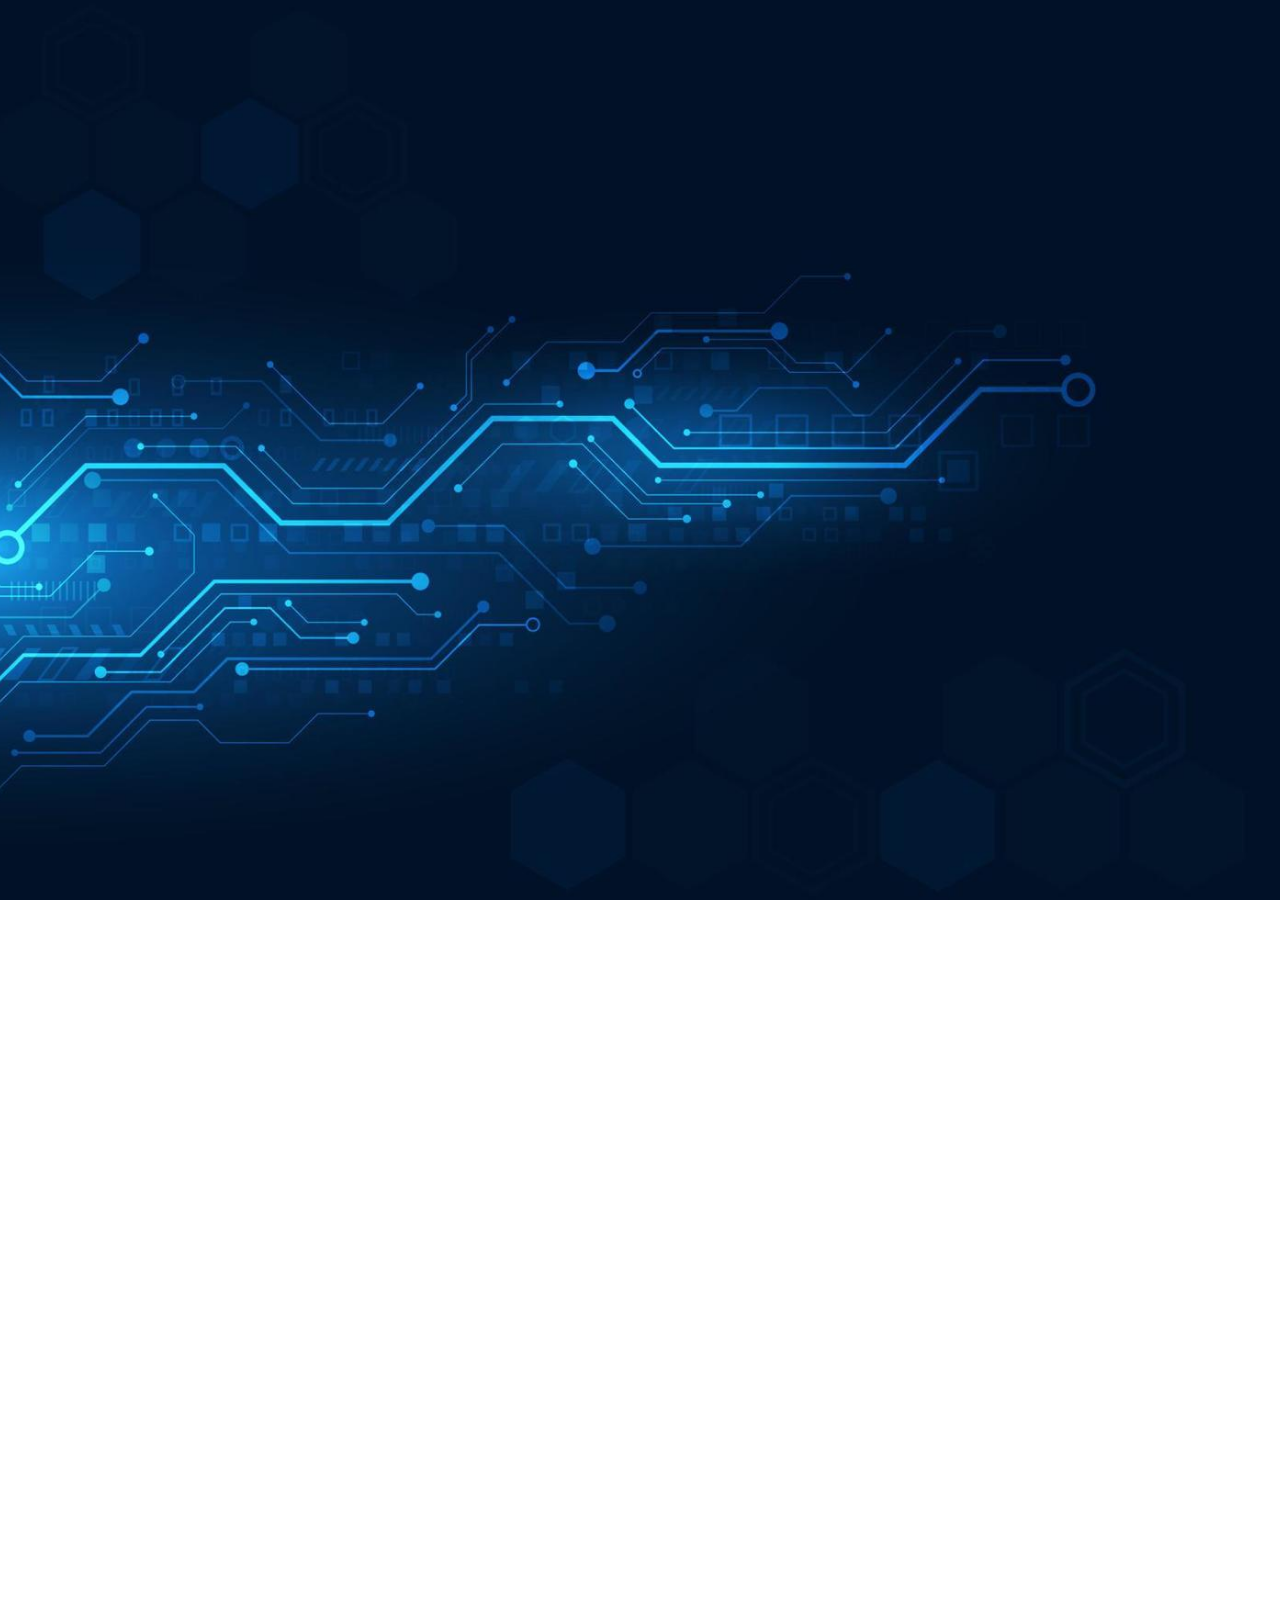
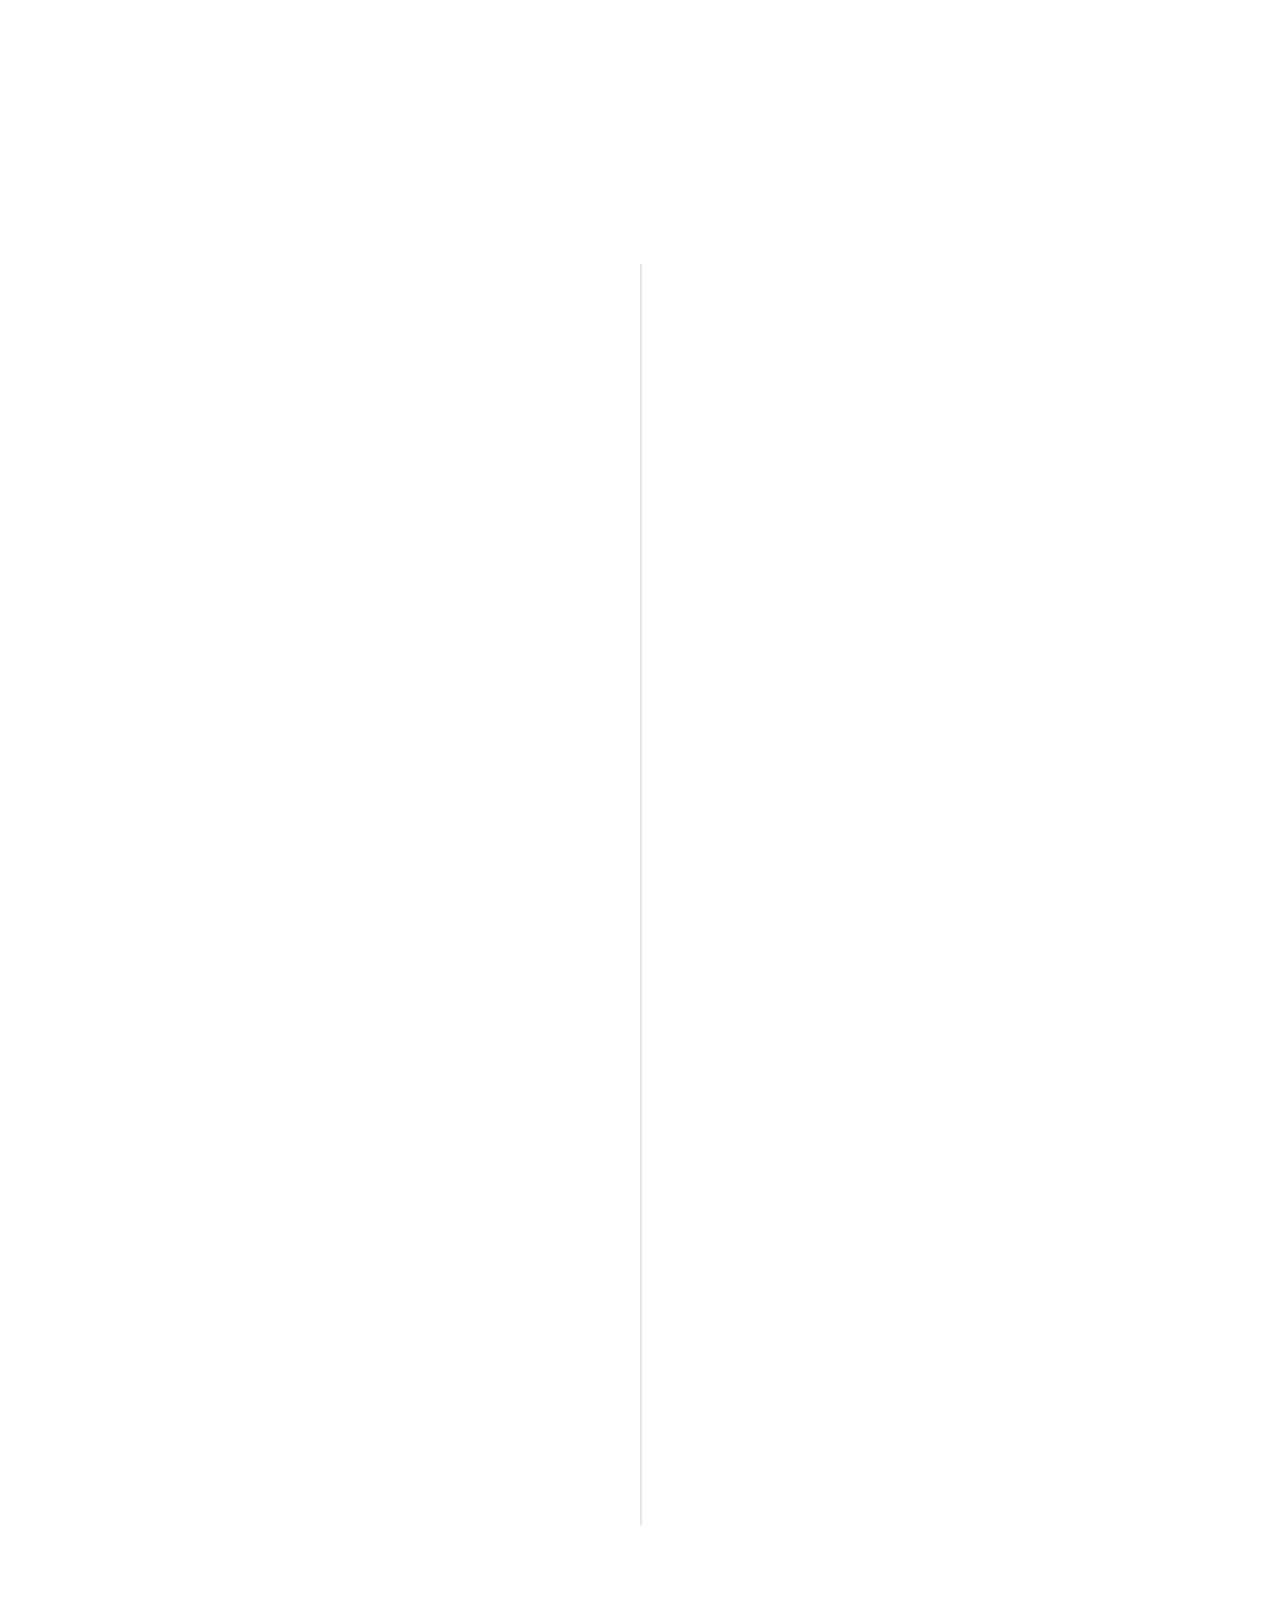
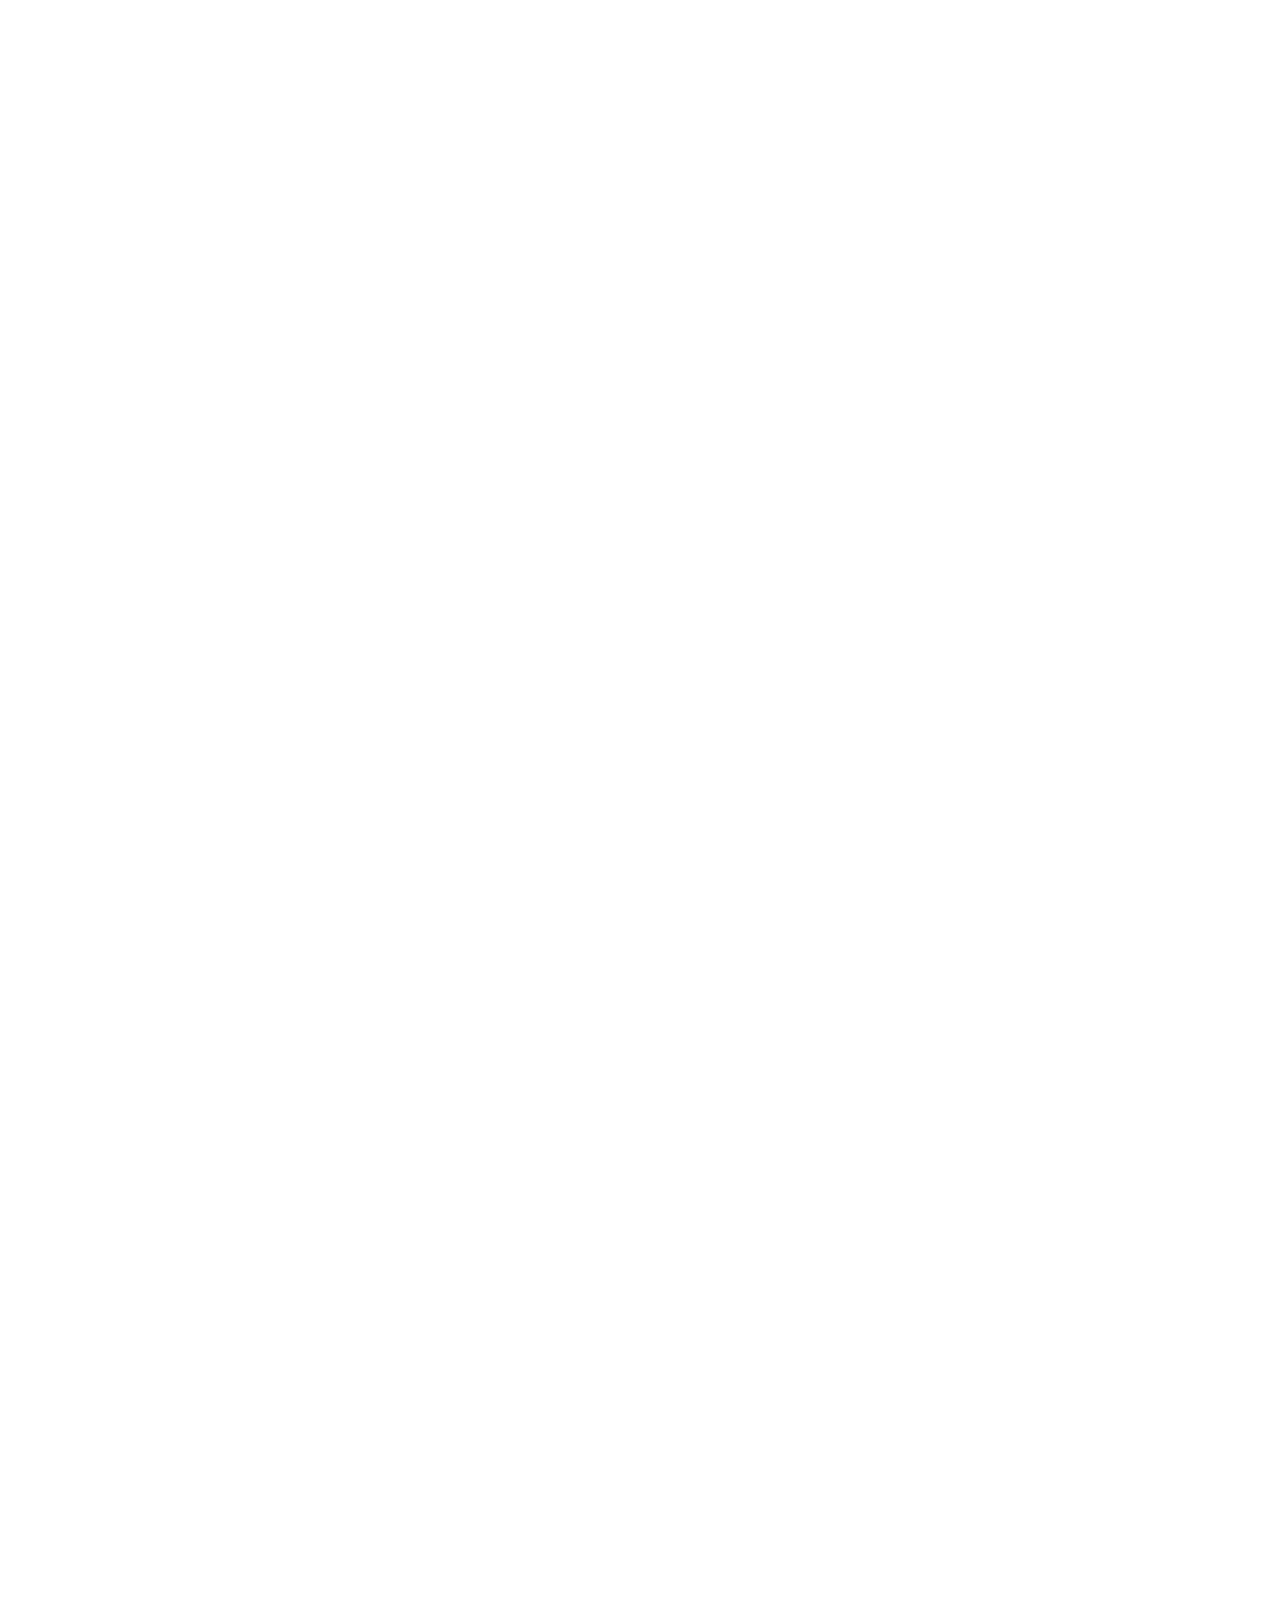
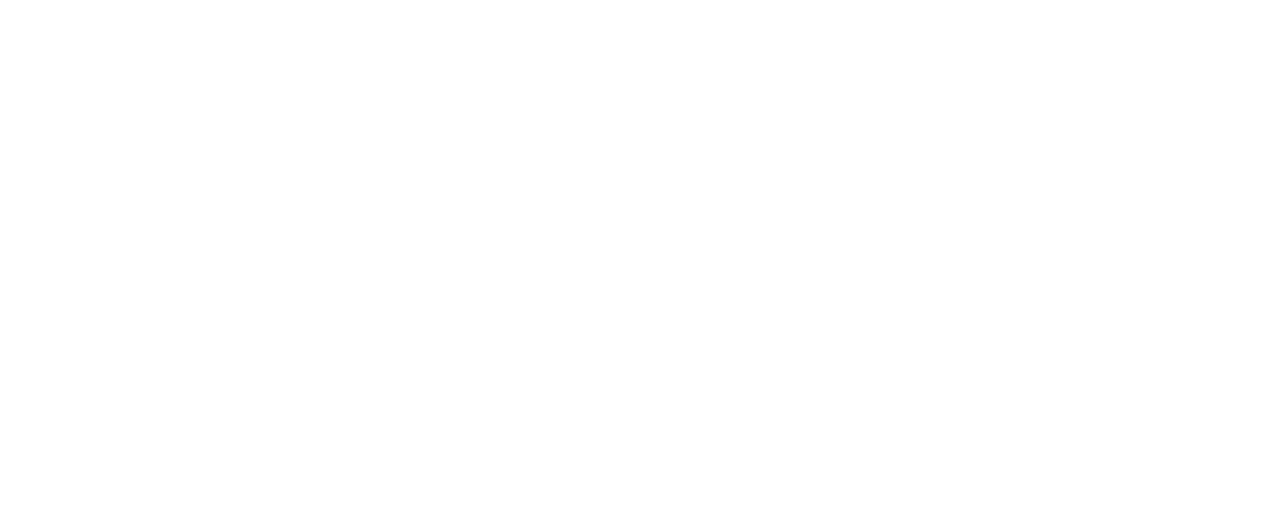
<file: index.html>
<!DOCTYPE HTML>
<html>
	<head>
	<meta charset="utf-8">
	<meta http-equiv="X-UA-Compatible" content="IE=edge">
	<title>Portfolio Syamsul</title>
	<meta name="viewport" content="width=device-width, initial-scale=1">
	<meta name="description" content="Free HTML5 Website Template by freehtml5.co" />
	<meta name="keywords" content="free website templates, free html5, free template, free bootstrap, free website template, html5, css3, mobile first, responsive" />
	<meta name="author" content="freehtml5.co" />

	
	<meta property="og:title" content=""/>
	<meta property="og:image" content=""/>
	<meta property="og:url" content=""/>
	<meta property="og:site_name" content=""/>
	<meta property="og:description" content=""/>
	<meta name="twitter:title" content="" />
	<meta name="twitter:image" content="" />
	<meta name="twitter:url" content="" />
	<meta name="twitter:card" content="" />

	<link href="https://fonts.googleapis.com/css?family=Space+Mono" rel="stylesheet">
	<link href="https://fonts.googleapis.com/css?family=Kaushan+Script" rel="stylesheet">
	<link rel="stylesheet" href="https://cdnjs.cloudflare.com/ajax/libs/font-awesome/5.15.4/css/all.min.css">

	<!-- Animate.css -->
	<link rel="stylesheet" href="css/animate.css">
	<!-- Icomoon Icon Fonts-->
	<link rel="stylesheet" href="css/icomoon.css">
	<!-- Bootstrap  -->
	<link rel="stylesheet" href="css/bootstrap.css">

	<!-- Theme style  -->
	<link rel="stylesheet" href="css/style.css">

	<!-- Modernizr JS -->
	<script src="js/modernizr-2.6.2.min.js"></script>
	<!-- FOR IE9 below -->
	<!--[if lt IE 9]>
	<script src="js/respond.min.js"></script>
	<![endif]-->

	</head>
	<body>
		
	<div class="fh5co-loader"></div>
	
	<div id="page">	
	<header id="fh5co-header" class="fh5co-cover js-fullheight" role="banner" style="background-image:url(images/cover_bg_3.jpg);" data-stellar-background-ratio="0.5">
		<div class="overlay"></div>
		<div class="container">
			<div class="row">
				<div class="col-md-8 col-md-offset-2 text-center">
					<div class="display-t js-fullheight">
						<div class="display-tc js-fullheight animate-box" data-animate-effect="fadeIn">
							<div class="profile-thumb" style="background: url(images/foto-diri.jpg);"></div>
							<h1><span>Syamsul Badri Abdullah</span></h1>
							<h3><span>Mobile Developer / QA Tester</span></h3>
							<p>
								<ul class="fh5co-social-icons">
									<li><a href="https://www.facebook.com/adi256/"><i class="icon-facebook2"></i></a></li>
									<li><a href="https://www.instagram.com/syamsulbdr/"><i class="fab fa-instagram"></i></a></li>
									<li><a href="https://www.linkedin.com/in/syamsul-badri-79176a216/"><i class="icon-linkedin2"></i></a></li>
									<li><a href="https://github.com/SyamsulBadriA"><i class="fab fa-github"></i></a></li>
								</ul>
							</p>
						</div>
					</div>
				</div>
			</div>
		</div>
	</header>

	<div id="fh5co-about" class="animate-box">
		<div class="container">
			<div class="row">
				<div class="col-md-8 col-md-offset-2 text-center fh5co-heading">
					<h2>About Me</h2>
				</div>
			</div>
			<div class="row">
				<div class="col-md-4">
					<ul class="info">
						<li><span class="first-block">Full Name:</span><span class="second-block">Syamsul Badri Abdullah</span></li>
						<li><span class="first-block">Phone:</span><span class="second-block">083811538308</span></li>
						<li><span class="first-block">Email:</span><span class="second-block">syamsulb344@gmail.com</span></li>
						<li><span class="first-block">Address:</span><span class="second-block">Depok, Jawa Barat</span></li>
					</ul>
				</div>
				<div class="col-md-8">
					<h2>Hello There!</h2>
					<p>I recently graduated from Gunadarma University with a degree in Computer Science. I’m 23 and have experience with various programming languages and the basis for software testing. I can work effectively on my own on independent projects, contribute well as part of a team, and ensure the quality and reliability of software products through testing.</p>
					<p>
						<ul class="fh5co-social-icons">
							<li><a href="https://www.facebook.com/adi256/"><i class="icon-facebook2"></i></a></li>
							<li><a href="https://www.instagram.com/syamsulbdr/"><i class="fab fa-instagram"></i></a></li>
							<li><a href="https://www.linkedin.com/in/syamsul-badri-79176a216/"><i class="icon-linkedin2"></i></a></li>
							<li><a href="https://github.com/SyamsulBadriA"><i class="fab fa-github"></i></a></li>
						</ul>
					</p>
				</div>
			</div>
		</div>
	</div>

	<div id="fh5co-resume" class="fh5co-bg-color">
		<div class="container">
			<div class="row animate-box">
				<div class="col-md-8 col-md-offset-2 text-center fh5co-heading">
					<h2>My Resume</h2>
				</div>
			</div>
			<div class="row">
				<div class="col-md-12 col-md-offset-0">
					<ul class="timeline">
						<li class="timeline-heading text-center animate-box">
							<div><h3>Work Experience</h3></div>
						</li>
						<li class="animate-box timeline-unverted">
							<div class="timeline-badge"><i class="icon-suitcase"></i></div>
							<div class="timeline-panel">
								<div class="timeline-heading">
									<h3 class="timeline-title">PT. Jaya Swarasa Agung	</h3>
									<span class="company">Mobile Developer Feb 2023 - Current</span>
								</div>
								<div class="timeline-body">
									<p> I developed the Traces application, which helps companies manage field data efficiently, improving productivity and reducing data clutter.</p>
									<hr>
									<p>In my role, I also contribute to QA processes by thoroughly testing websites and Android applications, identifying and resolving bugs, and ensuring consistent performance across platforms. My problem-solving skills enable me to implement innovative solutions in React Native, Expo, PHP, HTML, CSS, and JavaScript. Additionally, I have expertise in backend development with Node.js and Express, enhancing overall software quality.</p>
									</div>
								</div>
							</li>
							<li class="timeline-inverted animate-box">
							<div class="timeline-badge"><i class="icon-suitcase"></i></div>
							<div class="timeline-panel">
								<div class="timeline-heading">
									<h3 class="timeline-title">Node.js Backend Developer</h3>
									<span class="company">HACKTIV8 - August 2022 - Dec 2022	</span>
								</div>
								<div class="timeline-body">
									<p> I participated in the MSIB Study Independen program as a Node.js Backend Developer from August 2022 to December 2022. During this time, I modeled databases using PostgreSQL and Sequelize, and created API services with Node.js and Express.js. I implemented unit testing using Jest and deployed API services on AWS, Heroku, and Google Cloud.</p>
								</div>
							</div>
						</li>

						<br>
						<li class="timeline-heading text-center animate-box">
							<div><h3>Education</h3></div>
						</li>
						<li class="animate-box timeline-unverted">
						<div class="timeline-badge"><i class="icon-graduation-cap"></i></div>
						<div class="timeline-panel">
							<div class="timeline-heading">
								<h3 class="timeline-title">Bachelors Degree</h3>
								<span class="company">Gunadarma University  - 2019 - 2023</span>
							</div>
							<div class="timeline-body">
								<p>INFORMATICA GPA 3.72</p>
							</div>
						</div>
					</li>
							<li class="timeline-inverted animate-box">
							<div class="timeline-badge"><i class="icon-graduation-cap"></i></div>
							<div class="timeline-panel">
								<div class="timeline-heading">
									<h3 class="timeline-title">Senior High School</h3>
									<span class="company">SMAN 97 JAKARTA - 2016-2019</span>
								</div>
								<div class="timeline-body">
									<p>MIPA</p>
								</div>
							</div>
						</li>
			    	</ul>
				</div>
			</div>
		</div>
	</div>
	



	<div id="fh5co-skills" class="animate-box">
		<div class="container">
			<div class="row">
				<div class="col-md-8 col-md-offset-2 text-center fh5co-heading">
					<h2>Skills</h2>
				</div>
			</div>
			<div class="row row-pb-md">
				<div class="col-md-3 col-sm-6 col-xs-12 text-center">
					<div class="chart" data-percent="85"><span><strong>Katalon</strong>85%</span></div>
				</div>
				<div class="col-md-3 col-sm-6 col-xs-12 text-center">
					<div class="chart" data-percent="93"><span><strong>Javascript</strong>93%</span></div>
				</div>
				<div class="col-md-3 col-sm-6 col-xs-12 text-center">
					<div class="chart" data-percent="95"><span><strong>Postman</strong>95%</span></div>
				</div>

				<div class="col-md-3 col-sm-6 col-xs-12 text-center">
					<div class="chart" data-percent="80"><span><strong>PHP</strong>80%</span></div>
				</div>
				<div class="col-md-3 col-sm-6 col-xs-12 text-center">
					<div class="chart" data-percent="95"><span><strong>MySQL</strong>95%</span></div>
				</div>
				<div class="col-md-3 col-sm-6 col-xs-12 text-center">
					<div class="chart" data-percent="90"><span><strong>Jmeter</strong>90%</span></div>
				</div>
				<div class="col-md-3 col-sm-6 col-xs-12 text-center">
					<div class="chart" data-percent="85"><span><strong>React Native</strong>85%</span></div>
				</div>
				<div class="col-md-3 col-sm-6 col-xs-12 text-center">
					<div class="chart" data-percent="90"><span><strong>Node JS</strong>90%</span></div>
				</div>
			</div>
			<div class="row">
				<div class="col-md-6">
					<div class="progress-wrap">
						<h3><span class="name-left">Katalon</span><span class="value-right">85%</span></h3>
						<div class="progress">
						  <div class="progress-bar progress-bar-1 progress-bar-striped active" role="progressbar"
						  aria-valuenow="85" aria-valuemin="0" aria-valuemax="100" style="width:85%">
						  </div>
						</div>
					</div>
					<div class="progress-wrap">
						<h3><span class="name-left">Javascript</span><span class="value-right">93%</span></h3>
						<div class="progress">
						  <div class="progress-bar progress-bar-2 progress-bar-striped active" role="progressbar"
						  aria-valuenow="93" aria-valuemin="0" aria-valuemax="100" style="width:93%">
						  </div>
						</div>
					</div>
					<div class="progress-wrap">
						<h3><span class="name-left">Postman</span><span class="value-right">95%</span></h3>
						<div class="progress">
						  <div class="progress-bar progress-bar-3 progress-bar-striped active" role="progressbar"
						  aria-valuenow="95" aria-valuemin="0" aria-valuemax="100" style="width:95%">
						  </div>
						</div>
					</div>
					<div class="progress-wrap">
						<h3><span class="name-left">PHP</span><span class="value-right">80%</span></h3>
						<div class="progress">
						  <div class="progress-bar progress-bar-4 progress-bar-striped active" role="progressbar"
						  aria-valuenow="80" aria-valuemin="0" aria-valuemax="100" style="width:80%">
						  </div>
						</div>
					</div>
				</div>
				<div class="col-md-6">
					<div class="progress-wrap">
						<h3><span class="name-left">Jmeter</span><span class="value-right">90%</span></h3>
						<div class="progress">
						  <div class="progress-bar progress-bar-5 progress-bar-striped active" role="progressbar"
						  aria-valuenow="90" aria-valuemin="0" aria-valuemax="100" style="width:90%">
						  </div>
						</div>
					</div>
					<div class="progress-wrap">
						<h3><span class="name-left">React Native</span><span class="value-right">85%</span></h3>
						<div class="progress">
						  <div class="progress-bar progress-bar-striped active" role="progressbar"
						  aria-valuenow="85" aria-valuemin="0" aria-valuemax="100" style="width:85%">
						  </div>
						</div>
					</div>
					<div class="progress-wrap">
						<h3><span class="name-left">Node Js</span><span class="value-right">90%</span></h3>
						<div class="progress">
						  <div class="progress-bar progress-bar-1 progress-bar-striped active" role="progressbar"
						  aria-valuenow="90" aria-valuemin="0" aria-valuemax="100" style="width:90%">
						  </div>
						</div>
					</div>
					<div class="progress-wrap">
						<h3><span class="name-left">Expo</span><span class="value-right">85%</span></h3>
						<div class="progress">
						  <div class="progress-bar progress-bar-3 progress-bar-striped active" role="progressbar"
						  aria-valuenow="85" aria-valuemin="0" aria-valuemax="100" style="width:85%">
						  </div>
						</div>
					</div>
				</div>
			</div>
		</div>

	<div id="fh5co-work" class="fh5co-bg-dark">
		<div class="container">
			<div class="row animate-box">
				<div class="col-md-8 col-md-offset-2 text-center fh5co-heading">
					<h2>CERTIFICATE</h2>
				</div>
			</div>
			<div class="row">
				<div class="col-md-3 text-center col-padding animate-box">
					<a href="./Certificate.html#WEB" class="work" style="background-image: url(images/Progate.jpg);">
						<div class="desc">
							<h3>Progate</h3>
							<span>Pelajaran Pengembangan Web(Node.js)</span>
						</div>
					</a>
				</div>
				<div class="col-md-3 text-center col-padding animate-box">
					<a href="./Certificate.html#MSIB" class="work" style="background-image: url(images/MSIB.jpg);">
						<div class="desc">
							<h3>PT. Hacktivate Teknologi Indonesia</h3>
							<span>Peserta MSIB Angkatan 3</span>
						</div>
					</a>
				</div>
				<div class="col-md-3 text-center col-padding animate-box">
					<a href="./Certificate.html#habiskerja" class="work" style="background-image: url(images/habis.jpg);">
						<div class="desc">
							<h3>HabisKerja.com</h3>
							<span>Quality Assurance</span>
						</div>
					</a>
				</div>
				<div class="col-md-3 text-center col-padding animate-box">
					<a href="./Certificate.html#Javascript" class="work" style="background-image: url(images/labti.jpg);">
						<div class="desc">
							<h3>Sertifikat Gunadarma</h3>
							<span>JavaScript Programming Language Fundamental</span>
						</div>
					</a>
				</div>
				<div class="col-md-3 text-center col-padding animate-box">
					<a href="./Certificate.html#Nodejs1" class="work" style="background-image: url(images/Hacktiv8.jpg);">
						<div class="desc">
							<h3>PT. Hacktivate Teknologi Indonesia</h3>
							<span>NodeJs Tingkat Pemula</span>
						</div>
					</a>
				</div>
				<div class="col-md-3 text-center col-padding animate-box">
					<a href="./Certificate.html#NodeJs" class="work" style="background-image: url(images/Hacktiv8.jpg);">
						<div class="desc">
							<h3>PT. Hacktivate Teknologi Indonesia</h3>
							<span>Melakukan Deployment dengan NodeJs</span>
						</div>
					</a>
				</div>
				<div class="col-md-3 text-center col-padding animate-box">
					<a href="./Certificate.html#Postgre" class="work" style="background-image: url(images/Hacktiv8.jpg);">
						<div class="desc">
							<h3>PT. Hacktivate Teknologi Indonesia</h3>
							<span>Menguasai PostgreSQL</span>
						</div>
					</a>
				</div>
				<div class="col-md-3 text-center col-padding animate-box">
					<a href="./Certificate.html#Javascript2" class="work" style="background-image: url(images/Progate.jpg);">
						<div class="desc">
							<h3>Progate</h3>
							<span>Javascript Untuk Pengembangan Web</span>
						</div>
					</a>
				</div>
			</div>
		</div>
	</div>

	
	
	<div id="fh5co-footer">
		<div class="container">
			<div class="row">
				<div class="col-md-12">
					<p>&copy; 2024 Syamsul Badri Abdullah. </p>
				</div>
			</div>
		</div>
	</div>

	<div class="gototop js-top">
		<a href="#" class="js-gotop"><i class="icon-arrow-up22"></i></a>
	</div>
	
	<!-- jQuery -->
	<script src="js/jquery.min.js"></script>
	<!-- jQuery Easing -->
	<script src="js/jquery.easing.1.3.js"></script>
	<!-- Bootstrap -->
	<script src="js/bootstrap.min.js"></script>
	<!-- Waypoints -->
	<script src="js/jquery.waypoints.min.js"></script>
	<!-- Stellar Parallax -->
	<script src="js/jquery.stellar.min.js"></script>
	<!-- Easy PieChart -->
	<script src="js/jquery.easypiechart.min.js"></script>
	
	<!-- Main -->
	<script src="js/main.js"></script>

	</body>
</html>
</file>
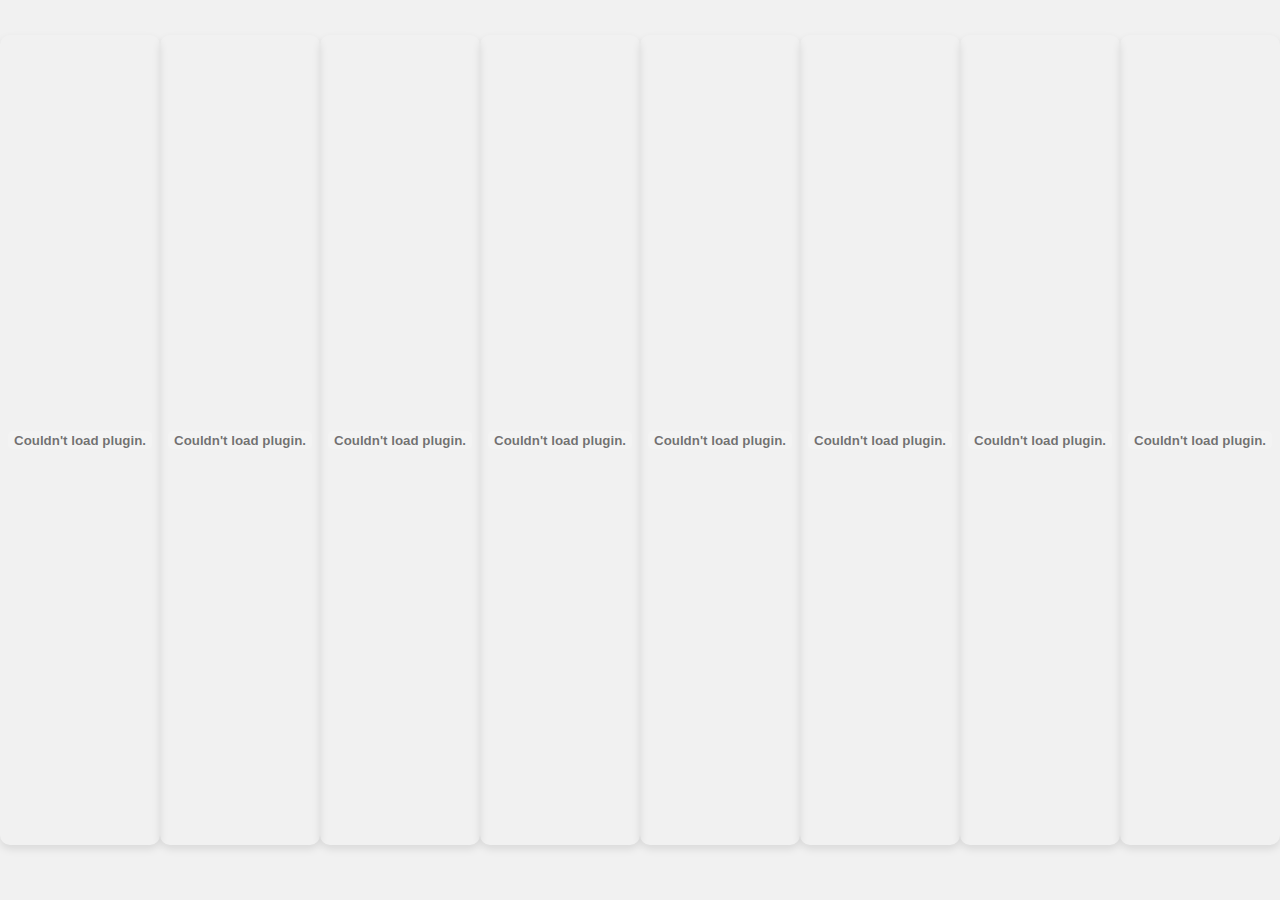
<file: Certificate.html>
<!DOCTYPE html>
<html lang="en">
<head>
<meta charset="UTF-8">
<meta http-equiv="X-UA-Compatible" content="IE=edge">
<meta name="viewport" content="width=device-width, initial-scale=1.0">
<title>Certificate</title>
<style>
    body {
        margin: 0;
        padding: 0;
        display: flex;
        justify-content: center;
        align-items: center;
        height: 100vh;
        background-color: #f1f1f1;
        font-family: Arial, sans-serif;
    }

    .pdf-container {
        width: 90vw;
        height: 90vh;
        border-radius: 10px;
        overflow: hidden;
        box-shadow: 0 4px 8px rgba(0, 0, 0, 0.1);
        transition: box-shadow 0.3s;
        margin-bottom: 20px; /* Menambahkan margin antara setiap file PDF */
    }

    .pdf-container:hover {
        box-shadow: 0 8px 16px rgba(0, 0, 0, 0.2);
    }

    .pdf-container embed,
    .pdf-container iframe {
        width: 100%;
        height: 100%;
        border: none;
    }
</style>
</head>
<body>
<div class="pdf-container">
    <embed src="./CF/habiskerja.pdf" type="application/pdf" />
</div>
<div class="pdf-container">
    <embed src="./CF/WEB.pdf" type="application/pdf" />
</div>
<div class="pdf-container">
    <embed src="./CF/MSIB.pdf" type="application/pdf" />
</div>
<div class="pdf-container">
    <embed src="./CF/Javascript.pdf" type="application/pdf" />
</div>
<div class="pdf-container">
    <embed src="./CF/Javascript2.pdf" type="application/pdf" />
</div>
<div class="pdf-container">
    <embed src="./CF/NodeJs.pdf" type="application/pdf" />
</div>
<div class="pdf-container">
    <embed src="./CF/Nodejs1.pdf" type="application/pdf" />
</div>
<div class="pdf-container">
    <embed src="./CF/Postgre.pdf" type="application/pdf" />
</div>
<!-- Tambahkan embed untuk setiap file PDF yang ingin ditampilkan -->

<script>
    document.addEventListener('DOMContentLoaded', function () {
        const hash = window.location.hash.substring(1);
        if (hash === 'habiskerja') {
            window.location.href = './CF/habiskerja.pdf';
        }
        if (hash === 'WEB') {
            window.location.href = './CF/WEB.pdf';
        }
        if (hash === 'MSIB') {
            window.location.href = './CF/MSIB.pdf';
        }
        if (hash === 'Javascript') {
            window.location.href = './CF/Javascript.pdf';
        }
        if (hash === 'Javascript2') {
            window.location.href = './CF/Javascript2.pdf';
        }
        if (hash === 'NodeJs') {
            window.location.href = './CF/NodeJs.pdf';
        }
        if (hash === 'Nodejs1') {
            window.location.href = './CF/Nodejs1.pdf';
        }
        if (hash === 'Postgre') {
            window.location.href = './CF/Postgre.pdf';
        }
    });
</script>
</body>
</html>
</file>
<file: css/icomoon.css>
@font-face {
    font-family: 'icomoon';
    src:    url('fonts/icomoon.eot?1oniuf');
    src:    url('fonts/icomoon.eot?1oniuf#iefix') format('embedded-opentype'),
        url('fonts/icomoon.ttf?1oniuf') format('truetype'),
        url('fonts/icomoon.woff?1oniuf') format('woff'),
        url('fonts/icomoon.svg?1oniuf#icomoon') format('svg');
    font-weight: normal;
    font-style: normal;
}

[class^="icon-"], [class*=" icon-"] {
    /* use !important to prevent issues with browser extensions that change fonts */
    font-family: 'icomoon' !important;
    speak: none;
    font-style: normal;
    font-weight: normal;
    font-variant: normal;
    text-transform: none;
    line-height: 1;

    /* Better Font Rendering =========== */
    -webkit-font-smoothing: antialiased;
    -moz-osx-font-smoothing: grayscale;
}

.icon-mobile:before {
    content: "\e000";
}
.icon-laptop:before {
    content: "\e001";
}
.icon-desktop:before {
    content: "\e002";
}
.icon-tablet:before {
    content: "\e003";
}
.icon-phone:before {
    content: "\e004";
}
.icon-document:before {
    content: "\e005";
}
.icon-documents:before {
    content: "\e006";
}
.icon-search:before {
    content: "\e007";
}
.icon-clipboard:before {
    content: "\e008";
}
.icon-newspaper:before {
    content: "\e009";
}
.icon-notebook:before {
    content: "\e00a";
}
.icon-book-open:before {
    content: "\e00b";
}
.icon-browser:before {
    content: "\e00c";
}
.icon-calendar:before {
    content: "\e00d";
}
.icon-presentation:before {
    content: "\e00e";
}
.icon-picture:before {
    content: "\e00f";
}
.icon-pictures:before {
    content: "\e010";
}
.icon-video:before {
    content: "\e011";
}
.icon-camera:before {
    content: "\e012";
}
.icon-printer:before {
    content: "\e013";
}
.icon-toolbox:before {
    content: "\e014";
}
.icon-briefcase:before {
    content: "\e015";
}
.icon-wallet:before {
    content: "\e016";
}
.icon-gift:before {
    content: "\e017";
}
.icon-bargraph:before {
    content: "\e018";
}
.icon-grid:before {
    content: "\e019";
}
.icon-expand:before {
    content: "\e01a";
}
.icon-focus:before {
    content: "\e01b";
}
.icon-edit:before {
    content: "\e01c";
}
.icon-adjustments:before {
    content: "\e01d";
}
.icon-ribbon:before {
    content: "\e01e";
}
.icon-hourglass:before {
    content: "\e01f";
}
.icon-lock:before {
    content: "\e020";
}
.icon-megaphone:before {
    content: "\e021";
}
.icon-shield:before {
    content: "\e022";
}
.icon-trophy:before {
    content: "\e023";
}
.icon-flag:before {
    content: "\e024";
}
.icon-map:before {
    content: "\e025";
}
.icon-puzzle:before {
    content: "\e026";
}
.icon-basket:before {
    content: "\e027";
}
.icon-envelope:before {
    content: "\e028";
}
.icon-streetsign:before {
    content: "\e029";
}
.icon-telescope:before {
    content: "\e02a";
}
.icon-gears:before {
    content: "\e02b";
}
.icon-key:before {
    content: "\e02c";
}
.icon-paperclip:before {
    content: "\e02d";
}
.icon-attachment:before {
    content: "\e02e";
}
.icon-pricetags:before {
    content: "\e02f";
}
.icon-lightbulb:before {
    content: "\e030";
}
.icon-layers:before {
    content: "\e031";
}
.icon-pencil:before {
    content: "\e032";
}
.icon-tools:before {
    content: "\e033";
}
.icon-tools-2:before {
    content: "\e034";
}
.icon-scissors:before {
    content: "\e035";
}
.icon-paintbrush:before {
    content: "\e036";
}
.icon-magnifying-glass:before {
    content: "\e037";
}
.icon-circle-compass:before {
    content: "\e038";
}
.icon-linegraph:before {
    content: "\e039";
}
.icon-mic:before {
    content: "\e03a";
}
.icon-strategy:before {
    content: "\e03b";
}
.icon-beaker:before {
    content: "\e03c";
}
.icon-caution:before {
    content: "\e03d";
}
.icon-recycle:before {
    content: "\e03e";
}
.icon-anchor:before {
    content: "\e03f";
}
.icon-profile-male:before {
    content: "\e040";
}
.icon-profile-female:before {
    content: "\e041";
}
.icon-bike:before {
    content: "\e042";
}
.icon-wine:before {
    content: "\e043";
}
.icon-hotairballoon:before {
    content: "\e044";
}
.icon-globe:before {
    content: "\e045";
}
.icon-genius:before {
    content: "\e046";
}
.icon-map-pin:before {
    content: "\e047";
}
.icon-dial:before {
    content: "\e048";
}
.icon-chat:before {
    content: "\e049";
}
.icon-heart:before {
    content: "\e04a";
}
.icon-cloud:before {
    content: "\e04b";
}
.icon-upload:before {
    content: "\e04c";
}
.icon-download:before {
    content: "\e04d";
}
.icon-target:before {
    content: "\e04e";
}
.icon-hazardous:before {
    content: "\e04f";
}
.icon-piechart:before {
    content: "\e050";
}
.icon-speedometer:before {
    content: "\e051";
}
.icon-global:before {
    content: "\e052";
}
.icon-compass:before {
    content: "\e053";
}
.icon-lifesaver:before {
    content: "\e054";
}
.icon-clock:before {
    content: "\e055";
}
.icon-aperture:before {
    content: "\e056";
}
.icon-quote:before {
    content: "\e057";
}
.icon-scope:before {
    content: "\e058";
}
.icon-alarmclock:before {
    content: "\e059";
}
.icon-refresh:before {
    content: "\e05a";
}
.icon-happy:before {
    content: "\e05b";
}
.icon-sad:before {
    content: "\e05c";
}
.icon-facebook:before {
    content: "\e05d";
}
.icon-twitter:before {
    content: "\e05e";
}
.icon-googleplus:before {
    content: "\e05f";
}
.icon-rss:before {
    content: "\e060";
}
.icon-tumblr:before {
    content: "\e061";
}
.icon-linkedin:before {
    content: "\e062";
}
.icon-dribbble:before {
    content: "\e063";
}
.icon-box2:before {
    content: "\ea82";
}
.icon-write:before {
    content: "\ea83";
}
.icon-clock2:before {
    content: "\ea84";
}
.icon-reply2:before {
    content: "\ea85";
}
.icon-reply-all2:before {
    content: "\ea86";
}
.icon-forward2:before {
    content: "\ea87";
}
.icon-flag2:before {
    content: "\ea88";
}
.icon-search2:before {
    content: "\ea89";
}
.icon-trash2:before {
    content: "\ea8a";
}
.icon-envelope2:before {
    content: "\ea8b";
}
.icon-bubble:before {
    content: "\ea8c";
}
.icon-bubbles:before {
    content: "\ea8d";
}
.icon-user2:before {
    content: "\ea8e";
}
.icon-users2:before {
    content: "\ea8f";
}
.icon-cloud2:before {
    content: "\ea90";
}
.icon-download2:before {
    content: "\ea91";
}
.icon-upload2:before {
    content: "\ea92";
}
.icon-rain:before {
    content: "\ea93";
}
.icon-sun:before {
    content: "\ea94";
}
.icon-moon2:before {
    content: "\ea95";
}
.icon-bell2:before {
    content: "\ea96";
}
.icon-folder2:before {
    content: "\ea97";
}
.icon-pin2:before {
    content: "\ea98";
}
.icon-sound2:before {
    content: "\ea99";
}
.icon-microphone:before {
    content: "\ea9a";
}
.icon-camera2:before {
    content: "\ea9b";
}
.icon-image2:before {
    content: "\ea9c";
}
.icon-cog2:before {
    content: "\ea9d";
}
.icon-calendar2:before {
    content: "\ea9e";
}
.icon-book2:before {
    content: "\ea9f";
}
.icon-map-marker:before {
    content: "\eaa0";
}
.icon-store:before {
    content: "\eaa1";
}
.icon-support:before {
    content: "\eaa2";
}
.icon-tag2:before {
    content: "\eaa3";
}
.icon-heart2:before {
    content: "\eaa4";
}
.icon-video-camera:before {
    content: "\eaa5";
}
.icon-trophy2:before {
    content: "\eaa6";
}
.icon-cart:before {
    content: "\eaa7";
}
.icon-eye2:before {
    content: "\eaa8";
}
.icon-cancel:before {
    content: "\eaa9";
}
.icon-chart:before {
    content: "\eaaa";
}
.icon-target2:before {
    content: "\eaab";
}
.icon-printer2:before {
    content: "\eaac";
}
.icon-location2:before {
    content: "\eaad";
}
.icon-bookmark2:before {
    content: "\eaae";
}
.icon-monitor:before {
    content: "\eaaf";
}
.icon-cross2:before {
    content: "\eab0";
}
.icon-plus2:before {
    content: "\eab1";
}
.icon-left:before {
    content: "\eab2";
}
.icon-up:before {
    content: "\eab3";
}
.icon-browser2:before {
    content: "\eab4";
}
.icon-windows:before {
    content: "\eab5";
}
.icon-switch2:before {
    content: "\eab6";
}
.icon-dashboard:before {
    content: "\eab7";
}
.icon-play:before {
    content: "\eab8";
}
.icon-fast-forward:before {
    content: "\eab9";
}
.icon-next:before {
    content: "\eaba";
}
.icon-refresh2:before {
    content: "\eabb";
}
.icon-film:before {
    content: "\eabc";
}
.icon-home2:before {
    content: "\eabd";
}
.icon-add-to-list:before {
    content: "\e901";
}
.icon-classic-computer:before {
    content: "\e902";
}
.icon-controller-fast-backward:before {
    content: "\e903";
}
.icon-creative-commons-attribution:before {
    content: "\e904";
}
.icon-creative-commons-noderivs:before {
    content: "\e905";
}
.icon-creative-commons-noncommercial-eu:before {
    content: "\e906";
}
.icon-creative-commons-noncommercial-us:before {
    content: "\e907";
}
.icon-creative-commons-public-domain:before {
    content: "\e908";
}
.icon-creative-commons-remix:before {
    content: "\e909";
}
.icon-creative-commons-share:before {
    content: "\e90a";
}
.icon-creative-commons-sharealike:before {
    content: "\e90b";
}
.icon-creative-commons:before {
    content: "\e90c";
}
.icon-document-landscape:before {
    content: "\e90d";
}
.icon-remove-user:before {
    content: "\e90e";
}
.icon-warning:before {
    content: "\e90f";
}
.icon-arrow-bold-down:before {
    content: "\e910";
}
.icon-arrow-bold-left:before {
    content: "\e911";
}
.icon-arrow-bold-right:before {
    content: "\e912";
}
.icon-arrow-bold-up:before {
    content: "\e913";
}
.icon-arrow-down:before {
    content: "\e914";
}
.icon-arrow-left:before {
    content: "\e915";
}
.icon-arrow-long-down:before {
    content: "\e916";
}
.icon-arrow-long-left:before {
    content: "\e917";
}
.icon-arrow-long-right:before {
    content: "\e918";
}
.icon-arrow-long-up:before {
    content: "\e919";
}
.icon-arrow-right:before {
    content: "\e91a";
}
.icon-arrow-up:before {
    content: "\e91b";
}
.icon-arrow-with-circle-down:before {
    content: "\e91c";
}
.icon-arrow-with-circle-left:before {
    content: "\e91d";
}
.icon-arrow-with-circle-right:before {
    content: "\e91e";
}
.icon-arrow-with-circle-up:before {
    content: "\e91f";
}
.icon-bookmark:before {
    content: "\e920";
}
.icon-bookmarks:before {
    content: "\e921";
}
.icon-chevron-down:before {
    content: "\e922";
}
.icon-chevron-left:before {
    content: "\e923";
}
.icon-chevron-right:before {
    content: "\e924";
}
.icon-chevron-small-down:before {
    content: "\e925";
}
.icon-chevron-small-left:before {
    content: "\e926";
}
.icon-chevron-small-right:before {
    content: "\e927";
}
.icon-chevron-small-up:before {
    content: "\e928";
}
.icon-chevron-thin-down:before {
    content: "\e929";
}
.icon-chevron-thin-left:before {
    content: "\e92a";
}
.icon-chevron-thin-right:before {
    content: "\e92b";
}
.icon-chevron-thin-up:before {
    content: "\e92c";
}
.icon-chevron-up:before {
    content: "\e92d";
}
.icon-chevron-with-circle-down:before {
    content: "\e92e";
}
.icon-chevron-with-circle-left:before {
    content: "\e92f";
}
.icon-chevron-with-circle-right:before {
    content: "\e930";
}
.icon-chevron-with-circle-up:before {
    content: "\e931";
}
.icon-cloud3:before {
    content: "\e932";
}
.icon-controller-fast-forward:before {
    content: "\e933";
}
.icon-controller-jump-to-start:before {
    content: "\e934";
}
.icon-controller-next:before {
    content: "\e935";
}
.icon-controller-paus:before {
    content: "\e936";
}
.icon-controller-play:before {
    content: "\e937";
}
.icon-controller-record:before {
    content: "\e938";
}
.icon-controller-stop:before {
    content: "\e939";
}
.icon-controller-volume:before {
    content: "\e93a";
}
.icon-dot-single:before {
    content: "\e93b";
}
.icon-dots-three-horizontal:before {
    content: "\e93c";
}
.icon-dots-three-vertical:before {
    content: "\e93d";
}
.icon-dots-two-horizontal:before {
    content: "\e93e";
}
.icon-dots-two-vertical:before {
    content: "\e93f";
}
.icon-download3:before {
    content: "\e940";
}
.icon-emoji-flirt:before {
    content: "\e941";
}
.icon-flow-branch:before {
    content: "\e942";
}
.icon-flow-cascade:before {
    content: "\e943";
}
.icon-flow-line:before {
    content: "\e944";
}
.icon-flow-parallel:before {
    content: "\e945";
}
.icon-flow-tree:before {
    content: "\e946";
}
.icon-install:before {
    content: "\e947";
}
.icon-layers2:before {
    content: "\e948";
}
.icon-open-book:before {
    content: "\e949";
}
.icon-resize-100:before {
    content: "\e94a";
}
.icon-resize-full-screen:before {
    content: "\e94b";
}
.icon-save:before {
    content: "\e94c";
}
.icon-select-arrows:before {
    content: "\e94d";
}
.icon-sound-mute:before {
    content: "\e94e";
}
.icon-sound:before {
    content: "\e94f";
}
.icon-trash:before {
    content: "\e950";
}
.icon-triangle-down:before {
    content: "\e951";
}
.icon-triangle-left:before {
    content: "\e952";
}
.icon-triangle-right:before {
    content: "\e953";
}
.icon-triangle-up:before {
    content: "\e954";
}
.icon-uninstall:before {
    content: "\e955";
}
.icon-upload-to-cloud:before {
    content: "\e956";
}
.icon-upload3:before {
    content: "\e957";
}
.icon-add-user:before {
    content: "\e958";
}
.icon-address:before {
    content: "\e959";
}
.icon-adjust:before {
    content: "\e95a";
}
.icon-air:before {
    content: "\e95b";
}
.icon-aircraft-landing:before {
    content: "\e95c";
}
.icon-aircraft-take-off:before {
    content: "\e95d";
}
.icon-aircraft:before {
    content: "\e95e";
}
.icon-align-bottom:before {
    content: "\e95f";
}
.icon-align-horizontal-middle:before {
    content: "\e960";
}
.icon-align-left:before {
    content: "\e961";
}
.icon-align-right:before {
    content: "\e962";
}
.icon-align-top:before {
    content: "\e963";
}
.icon-align-vertical-middle:before {
    content: "\e964";
}
.icon-archive:before {
    content: "\e965";
}
.icon-area-graph:before {
    content: "\e966";
}
.icon-attachment2:before {
    content: "\e967";
}
.icon-awareness-ribbon:before {
    content: "\e968";
}
.icon-back-in-time:before {
    content: "\e969";
}
.icon-back:before {
    content: "\e96a";
}
.icon-bar-graph:before {
    content: "\e96b";
}
.icon-battery:before {
    content: "\e96c";
}
.icon-beamed-note:before {
    content: "\e96d";
}
.icon-bell:before {
    content: "\e96e";
}
.icon-blackboard:before {
    content: "\e96f";
}
.icon-block:before {
    content: "\e970";
}
.icon-book:before {
    content: "\e971";
}
.icon-bowl:before {
    content: "\e972";
}
.icon-box:before {
    content: "\e973";
}
.icon-briefcase2:before {
    content: "\e974";
}
.icon-browser3:before {
    content: "\e975";
}
.icon-brush:before {
    content: "\e976";
}
.icon-bucket:before {
    content: "\e977";
}
.icon-cake:before {
    content: "\e978";
}
.icon-calculator:before {
    content: "\e979";
}
.icon-calendar3:before {
    content: "\e97a";
}
.icon-camera3:before {
    content: "\e97b";
}
.icon-ccw:before {
    content: "\e97c";
}
.icon-chat2:before {
    content: "\e97d";
}
.icon-check:before {
    content: "\e97e";
}
.icon-circle-with-cross:before {
    content: "\e97f";
}
.icon-circle-with-minus:before {
    content: "\e980";
}
.icon-circle-with-plus:before {
    content: "\e981";
}
.icon-circle:before {
    content: "\e982";
}
.icon-circular-graph:before {
    content: "\e983";
}
.icon-clapperboard:before {
    content: "\e984";
}
.icon-clipboard2:before {
    content: "\e985";
}
.icon-clock3:before {
    content: "\e986";
}
.icon-code:before {
    content: "\e987";
}
.icon-cog:before {
    content: "\e988";
}
.icon-colours:before {
    content: "\e989";
}
.icon-compass2:before {
    content: "\e98a";
}
.icon-copy:before {
    content: "\e98b";
}
.icon-credit-card:before {
    content: "\e98c";
}
.icon-credit:before {
    content: "\e98d";
}
.icon-cross:before {
    content: "\e98e";
}
.icon-cup:before {
    content: "\e98f";
}
.icon-cw:before {
    content: "\e990";
}
.icon-cycle:before {
    content: "\e991";
}
.icon-database:before {
    content: "\e992";
}
.icon-dial-pad:before {
    content: "\e993";
}
.icon-direction:before {
    content: "\e994";
}
.icon-document2:before {
    content: "\e995";
}
.icon-documents2:before {
    content: "\e996";
}
.icon-drink:before {
    content: "\e997";
}
.icon-drive:before {
    content: "\e998";
}
.icon-drop:before {
    content: "\e999";
}
.icon-edit2:before {
    content: "\e99a";
}
.icon-email:before {
    content: "\e99b";
}
.icon-emoji-happy:before {
    content: "\e99c";
}
.icon-emoji-neutral:before {
    content: "\e99d";
}
.icon-emoji-sad:before {
    content: "\e99e";
}
.icon-erase:before {
    content: "\e99f";
}
.icon-eraser:before {
    content: "\e9a0";
}
.icon-export:before {
    content: "\e9a1";
}
.icon-eye:before {
    content: "\e9a2";
}
.icon-feather:before {
    content: "\e9a3";
}
.icon-flag3:before {
    content: "\e9a4";
}
.icon-flash:before {
    content: "\e9a5";
}
.icon-flashlight:before {
    content: "\e9a6";
}
.icon-flat-brush:before {
    content: "\e9a7";
}
.icon-folder-images:before {
    content: "\e9a8";
}
.icon-folder-music:before {
    content: "\e9a9";
}
.icon-folder-video:before {
    content: "\e9aa";
}
.icon-folder:before {
    content: "\e9ab";
}
.icon-forward:before {
    content: "\e9ac";
}
.icon-funnel:before {
    content: "\e9ad";
}
.icon-game-controller:before {
    content: "\e9ae";
}
.icon-gauge:before {
    content: "\e9af";
}
.icon-globe2:before {
    content: "\e9b0";
}
.icon-graduation-cap:before {
    content: "\e9b1";
}
.icon-grid2:before {
    content: "\e9b2";
}
.icon-hair-cross:before {
    content: "\e9b3";
}
.icon-hand:before {
    content: "\e9b4";
}
.icon-heart-outlined:before {
    content: "\e9b5";
}
.icon-heart3:before {
    content: "\e9b6";
}
.icon-help-with-circle:before {
    content: "\e9b7";
}
.icon-help:before {
    content: "\e9b8";
}
.icon-home:before {
    content: "\e9b9";
}
.icon-hour-glass:before {
    content: "\e9ba";
}
.icon-image-inverted:before {
    content: "\e9bb";
}
.icon-image:before {
    content: "\e9bc";
}
.icon-images:before {
    content: "\e9bd";
}
.icon-inbox:before {
    content: "\e9be";
}
.icon-infinity:before {
    content: "\e9bf";
}
.icon-info-with-circle:before {
    content: "\e9c0";
}
.icon-info:before {
    content: "\e9c1";
}
.icon-key2:before {
    content: "\e9c2";
}
.icon-keyboard:before {
    content: "\e9c3";
}
.icon-lab-flask:before {
    content: "\e9c4";
}
.icon-landline:before {
    content: "\e9c5";
}
.icon-language:before {
    content: "\e9c6";
}
.icon-laptop2:before {
    content: "\e9c7";
}
.icon-leaf:before {
    content: "\e9c8";
}
.icon-level-down:before {
    content: "\e9c9";
}
.icon-level-up:before {
    content: "\e9ca";
}
.icon-lifebuoy:before {
    content: "\e9cb";
}
.icon-light-bulb:before {
    content: "\e9cc";
}
.icon-light-down:before {
    content: "\e9cd";
}
.icon-light-up:before {
    content: "\e9ce";
}
.icon-line-graph:before {
    content: "\e9cf";
}
.icon-link:before {
    content: "\e9d0";
}
.icon-list:before {
    content: "\e9d1";
}
.icon-location-pin:before {
    content: "\e9d2";
}
.icon-location:before {
    content: "\e9d3";
}
.icon-lock-open:before {
    content: "\e9d4";
}
.icon-lock2:before {
    content: "\e9d5";
}
.icon-log-out:before {
    content: "\e9d6";
}
.icon-login:before {
    content: "\e9d7";
}
.icon-loop:before {
    content: "\e9d8";
}
.icon-magnet:before {
    content: "\e9d9";
}
.icon-magnifying-glass2:before {
    content: "\e9da";
}
.icon-mail:before {
    content: "\e9db";
}
.icon-man:before {
    content: "\e9dc";
}
.icon-map2:before {
    content: "\e9dd";
}
.icon-mask:before {
    content: "\e9de";
}
.icon-medal:before {
    content: "\e9df";
}
.icon-megaphone2:before {
    content: "\e9e0";
}
.icon-menu:before {
    content: "\e9e1";
}
.icon-message:before {
    content: "\e9e2";
}
.icon-mic2:before {
    content: "\e9e3";
}
.icon-minus:before {
    content: "\e9e4";
}
.icon-mobile2:before {
    content: "\e9e5";
}
.icon-modern-mic:before {
    content: "\e9e6";
}
.icon-moon:before {
    content: "\e9e7";
}
.icon-mouse:before {
    content: "\e9e8";
}
.icon-music:before {
    content: "\e9e9";
}
.icon-network:before {
    content: "\e9ea";
}
.icon-new-message:before {
    content: "\e9eb";
}
.icon-new:before {
    content: "\e9ec";
}
.icon-news:before {
    content: "\e9ed";
}
.icon-note:before {
    content: "\e9ee";
}
.icon-notification:before {
    content: "\e9ef";
}
.icon-old-mobile:before {
    content: "\e9f0";
}
.icon-old-phone:before {
    content: "\e9f1";
}
.icon-palette:before {
    content: "\e9f2";
}
.icon-paper-plane:before {
    content: "\e9f3";
}
.icon-pencil2:before {
    content: "\e9f4";
}
.icon-phone2:before {
    content: "\e9f5";
}
.icon-pie-chart:before {
    content: "\e9f6";
}
.icon-pin:before {
    content: "\e9f7";
}
.icon-plus:before {
    content: "\e9f8";
}
.icon-popup:before {
    content: "\e9f9";
}
.icon-power-plug:before {
    content: "\e9fa";
}
.icon-price-ribbon:before {
    content: "\e9fb";
}
.icon-price-tag:before {
    content: "\e9fc";
}
.icon-print:before {
    content: "\e9fd";
}
.icon-progress-empty:before {
    content: "\e9fe";
}
.icon-progress-full:before {
    content: "\e9ff";
}
.icon-progress-one:before {
    content: "\ea00";
}
.icon-progress-two:before {
    content: "\ea01";
}
.icon-publish:before {
    content: "\ea02";
}
.icon-quote2:before {
    content: "\ea03";
}
.icon-radio:before {
    content: "\ea04";
}
.icon-reply-all:before {
    content: "\ea05";
}
.icon-reply:before {
    content: "\ea06";
}
.icon-retweet:before {
    content: "\ea07";
}
.icon-rocket:before {
    content: "\ea08";
}
.icon-round-brush:before {
    content: "\ea09";
}
.icon-rss2:before {
    content: "\ea0a";
}
.icon-ruler:before {
    content: "\ea0b";
}
.icon-scissors2:before {
    content: "\ea0c";
}
.icon-share-alternitive:before {
    content: "\ea0d";
}
.icon-share:before {
    content: "\ea0e";
}
.icon-shareable:before {
    content: "\ea0f";
}
.icon-shield2:before {
    content: "\ea10";
}
.icon-shop:before {
    content: "\ea11";
}
.icon-shopping-bag:before {
    content: "\ea12";
}
.icon-shopping-basket:before {
    content: "\ea13";
}
.icon-shopping-cart:before {
    content: "\ea14";
}
.icon-shuffle:before {
    content: "\ea15";
}
.icon-signal:before {
    content: "\ea16";
}
.icon-sound-mix:before {
    content: "\ea17";
}
.icon-sports-club:before {
    content: "\ea18";
}
.icon-spreadsheet:before {
    content: "\ea19";
}
.icon-squared-cross:before {
    content: "\ea1a";
}
.icon-squared-minus:before {
    content: "\ea1b";
}
.icon-squared-plus:before {
    content: "\ea1c";
}
.icon-star-outlined:before {
    content: "\ea1d";
}
.icon-star:before {
    content: "\ea1e";
}
.icon-stopwatch:before {
    content: "\ea1f";
}
.icon-suitcase:before {
    content: "\ea20";
}
.icon-swap:before {
    content: "\ea21";
}
.icon-sweden:before {
    content: "\ea22";
}
.icon-switch:before {
    content: "\ea23";
}
.icon-tablet2:before {
    content: "\ea24";
}
.icon-tag:before {
    content: "\ea25";
}
.icon-text-document-inverted:before {
    content: "\ea26";
}
.icon-text-document:before {
    content: "\ea27";
}
.icon-text:before {
    content: "\ea28";
}
.icon-thermometer:before {
    content: "\ea29";
}
.icon-thumbs-down:before {
    content: "\ea2a";
}
.icon-thumbs-up:before {
    content: "\ea2b";
}
.icon-thunder-cloud:before {
    content: "\ea2c";
}
.icon-ticket:before {
    content: "\ea2d";
}
.icon-time-slot:before {
    content: "\ea2e";
}
.icon-tools2:before {
    content: "\ea2f";
}
.icon-traffic-cone:before {
    content: "\ea30";
}
.icon-tree:before {
    content: "\ea31";
}
.icon-trophy3:before {
    content: "\ea32";
}
.icon-tv:before {
    content: "\ea33";
}
.icon-typing:before {
    content: "\ea34";
}
.icon-unread:before {
    content: "\ea35";
}
.icon-untag:before {
    content: "\ea36";
}
.icon-user:before {
    content: "\ea37";
}
.icon-users:before {
    content: "\ea38";
}
.icon-v-card:before {
    content: "\ea39";
}
.icon-video2:before {
    content: "\ea3a";
}
.icon-vinyl:before {
    content: "\ea3b";
}
.icon-voicemail:before {
    content: "\ea3c";
}
.icon-wallet2:before {
    content: "\ea3d";
}
.icon-water:before {
    content: "\ea3e";
}
.icon-500px-with-circle:before {
    content: "\ea3f";
}
.icon-500px:before {
    content: "\ea40";
}
.icon-basecamp:before {
    content: "\ea41";
}
.icon-behance:before {
    content: "\ea42";
}
.icon-creative-cloud:before {
    content: "\ea43";
}
.icon-dropbox:before {
    content: "\ea44";
}
.icon-evernote:before {
    content: "\ea45";
}
.icon-flattr:before {
    content: "\ea46";
}
.icon-foursquare:before {
    content: "\ea47";
}
.icon-google-drive:before {
    content: "\ea48";
}
.icon-google-hangouts:before {
    content: "\ea49";
}
.icon-grooveshark:before {
    content: "\ea4a";
}
.icon-icloud:before {
    content: "\ea4b";
}
.icon-mixi:before {
    content: "\ea4c";
}
.icon-onedrive:before {
    content: "\ea4d";
}
.icon-paypal:before {
    content: "\ea4e";
}
.icon-picasa:before {
    content: "\ea4f";
}
.icon-qq:before {
    content: "\ea50";
}
.icon-rdio-with-circle:before {
    content: "\ea51";
}
.icon-renren:before {
    content: "\ea52";
}
.icon-scribd:before {
    content: "\ea53";
}
.icon-sina-weibo:before {
    content: "\ea54";
}
.icon-skype-with-circle:before {
    content: "\ea55";
}
.icon-skype:before {
    content: "\ea56";
}
.icon-slideshare:before {
    content: "\ea57";
}
.icon-smashing:before {
    content: "\ea58";
}
.icon-soundcloud:before {
    content: "\ea59";
}
.icon-spotify-with-circle:before {
    content: "\ea5a";
}
.icon-spotify:before {
    content: "\ea5b";
}
.icon-swarm:before {
    content: "\ea5c";
}
.icon-vine-with-circle:before {
    content: "\ea5d";
}
.icon-vine:before {
    content: "\ea5e";
}
.icon-vk-alternitive:before {
    content: "\ea5f";
}
.icon-vk-with-circle:before {
    content: "\ea60";
}
.icon-vk:before {
    content: "\ea61";
}
.icon-xing-with-circle:before {
    content: "\ea62";
}
.icon-xing:before {
    content: "\ea63";
}
.icon-yelp:before {
    content: "\ea64";
}
.icon-dribbble-with-circle:before {
    content: "\ea65";
}
.icon-dribbble2:before {
    content: "\ea66";
}
.icon-facebook-with-circle:before {
    content: "\ea67";
}
.icon-facebook2:before {
    content: "\ea68";
}
.icon-flickr-with-circle:before {
    content: "\ea69";
}
.icon-flickr:before {
    content: "\ea6a";
}
.icon-github-with-circle:before {
    content: "\ea6b";
}
.icon-github:before {
    content: "\ea6c";
}
.icon-google-with-circle:before {
    content: "\ea6d";
}
.icon-google:before {
    content: "\ea6e";
}
.icon-instagram-with-circle:before {
    content: "\ea6f";
}
.icon-instagram:before {
    content: "\ea70";
}
.icon-lastfm-with-circle:before {
    content: "\ea71";
}
.icon-lastfm:before {
    content: "\ea72";
}
.icon-linkedin-with-circle:before {
    content: "\ea73";
}
.icon-linkedin2:before {
    content: "\ea74";
}
.icon-pinterest-with-circle:before {
    content: "\ea75";
}
.icon-pinterest:before {
    content: "\ea76";
}
.icon-rdio:before {
    content: "\ea77";
}
.icon-stumbleupon-with-circle:before {
    content: "\ea78";
}
.icon-stumbleupon:before {
    content: "\ea79";
}
.icon-tumblr-with-circle:before {
    content: "\ea7a";
}
.icon-tumblr2:before {
    content: "\ea7b";
}
.icon-twitter-with-circle:before {
    content: "\ea7c";
}
.icon-twitter2:before {
    content: "\ea7d";
}
.icon-vimeo-with-circle:before {
    content: "\ea7e";
}
.icon-vimeo:before {
    content: "\ea7f";
}
.icon-youtube-with-circle:before {
    content: "\ea80";
}
.icon-youtube:before {
    content: "\ea81";
}
.icon-home3:before {
    content: "\eabe";
}
.icon-home22:before {
    content: "\eabf";
}
.icon-home32:before {
    content: "\eac0";
}
.icon-office:before {
    content: "\eac1";
}
.icon-newspaper2:before {
    content: "\eac2";
}
.icon-pencil3:before {
    content: "\eac3";
}
.icon-pencil22:before {
    content: "\eac4";
}
.icon-quill:before {
    content: "\eac5";
}
.icon-pen:before {
    content: "\eac6";
}
.icon-blog:before {
    content: "\eac7";
}
.icon-eyedropper:before {
    content: "\eac8";
}
.icon-droplet:before {
    content: "\eac9";
}
.icon-paint-format:before {
    content: "\eaca";
}
.icon-image3:before {
    content: "\eacb";
}
.icon-images2:before {
    content: "\eacc";
}
.icon-camera4:before {
    content: "\eacd";
}
.icon-headphones:before {
    content: "\eace";
}
.icon-music2:before {
    content: "\eacf";
}
.icon-play2:before {
    content: "\ead0";
}
.icon-film2:before {
    content: "\ead1";
}
.icon-video-camera2:before {
    content: "\ead2";
}
.icon-dice:before {
    content: "\ead3";
}
.icon-pacman:before {
    content: "\ead4";
}
.icon-spades:before {
    content: "\ead5";
}
.icon-clubs:before {
    content: "\ead6";
}
.icon-diamonds:before {
    content: "\ead7";
}
.icon-bullhorn:before {
    content: "\ead8";
}
.icon-connection:before {
    content: "\ead9";
}
.icon-podcast:before {
    content: "\eada";
}
.icon-feed:before {
    content: "\eadb";
}
.icon-mic3:before {
    content: "\eadc";
}
.icon-book3:before {
    content: "\eadd";
}
.icon-books:before {
    content: "\eade";
}
.icon-library:before {
    content: "\eadf";
}
.icon-file-text:before {
    content: "\eae0";
}
.icon-profile:before {
    content: "\eae1";
}
.icon-file-empty:before {
    content: "\eae2";
}
.icon-files-empty:before {
    content: "\eae3";
}
.icon-file-text2:before {
    content: "\eae4";
}
.icon-file-picture:before {
    content: "\eae5";
}
.icon-file-music:before {
    content: "\eae6";
}
.icon-file-play:before {
    content: "\eae7";
}
.icon-file-video:before {
    content: "\eae8";
}
.icon-file-zip:before {
    content: "\eae9";
}
.icon-copy2:before {
    content: "\eaea";
}
.icon-paste:before {
    content: "\eaeb";
}
.icon-stack:before {
    content: "\eaec";
}
.icon-folder3:before {
    content: "\eaed";
}
.icon-folder-open:before {
    content: "\eaee";
}
.icon-folder-plus:before {
    content: "\eaef";
}
.icon-folder-minus:before {
    content: "\eaf0";
}
.icon-folder-download:before {
    content: "\eaf1";
}
.icon-folder-upload:before {
    content: "\eaf2";
}
.icon-price-tag2:before {
    content: "\eaf3";
}
.icon-price-tags:before {
    content: "\eaf4";
}
.icon-barcode:before {
    content: "\eaf5";
}
.icon-qrcode:before {
    content: "\eaf6";
}
.icon-ticket2:before {
    content: "\eaf7";
}
.icon-cart2:before {
    content: "\eaf8";
}
.icon-coin-dollar:before {
    content: "\eaf9";
}
.icon-coin-euro:before {
    content: "\eafa";
}
.icon-coin-pound:before {
    content: "\eafb";
}
.icon-coin-yen:before {
    content: "\eafc";
}
.icon-credit-card2:before {
    content: "\eafd";
}
.icon-calculator2:before {
    content: "\eafe";
}
.icon-lifebuoy2:before {
    content: "\eaff";
}
.icon-phone3:before {
    content: "\eb00";
}
.icon-phone-hang-up:before {
    content: "\eb01";
}
.icon-address-book:before {
    content: "\eb02";
}
.icon-envelop:before {
    content: "\eb03";
}
.icon-pushpin:before {
    content: "\eb04";
}
.icon-location3:before {
    content: "\eb05";
}
.icon-location22:before {
    content: "\eb06";
}
.icon-compass3:before {
    content: "\eb07";
}
.icon-compass22:before {
    content: "\eb08";
}
.icon-map3:before {
    content: "\eb09";
}
.icon-map22:before {
    content: "\eb0a";
}
.icon-history:before {
    content: "\eb0b";
}
.icon-clock4:before {
    content: "\eb0c";
}
.icon-clock22:before {
    content: "\eb0d";
}
.icon-alarm:before {
    content: "\eb0e";
}
.icon-bell3:before {
    content: "\eb0f";
}
.icon-stopwatch2:before {
    content: "\eb10";
}
.icon-calendar4:before {
    content: "\eb11";
}
.icon-printer3:before {
    content: "\eb12";
}
.icon-keyboard2:before {
    content: "\eb13";
}
.icon-display:before {
    content: "\eb14";
}
.icon-laptop3:before {
    content: "\eb15";
}
.icon-mobile3:before {
    content: "\eb16";
}
.icon-mobile22:before {
    content: "\eb17";
}
.icon-tablet3:before {
    content: "\eb18";
}
.icon-tv2:before {
    content: "\eb19";
}
.icon-drawer:before {
    content: "\eb1a";
}
.icon-drawer2:before {
    content: "\eb1b";
}
.icon-box-add:before {
    content: "\eb1c";
}
.icon-box-remove:before {
    content: "\eb1d";
}
.icon-download4:before {
    content: "\eb1e";
}
.icon-upload4:before {
    content: "\eb1f";
}
.icon-floppy-disk:before {
    content: "\eb20";
}
.icon-drive2:before {
    content: "\eb21";
}
.icon-database2:before {
    content: "\eb22";
}
.icon-undo:before {
    content: "\eb23";
}
.icon-redo:before {
    content: "\eb24";
}
.icon-undo2:before {
    content: "\eb25";
}
.icon-redo2:before {
    content: "\eb26";
}
.icon-forward3:before {
    content: "\eb27";
}
.icon-reply3:before {
    content: "\eb28";
}
.icon-bubble2:before {
    content: "\eb29";
}
.icon-bubbles2:before {
    content: "\eb2a";
}
.icon-bubbles22:before {
    content: "\eb2b";
}
.icon-bubble22:before {
    content: "\eb2c";
}
.icon-bubbles3:before {
    content: "\eb2d";
}
.icon-bubbles4:before {
    content: "\eb2e";
}
.icon-user3:before {
    content: "\eb2f";
}
.icon-users3:before {
    content: "\eb30";
}
.icon-user-plus:before {
    content: "\eb31";
}
.icon-user-minus:before {
    content: "\eb32";
}
.icon-user-check:before {
    content: "\eb33";
}
.icon-user-tie:before {
    content: "\eb34";
}
.icon-quotes-left:before {
    content: "\eb35";
}
.icon-quotes-right:before {
    content: "\eb36";
}
.icon-hour-glass2:before {
    content: "\eb37";
}
.icon-spinner:before {
    content: "\eb38";
}
.icon-spinner2:before {
    content: "\eb39";
}
.icon-spinner3:before {
    content: "\eb3a";
}
.icon-spinner4:before {
    content: "\eb3b";
}
.icon-spinner5:before {
    content: "\eb3c";
}
.icon-spinner6:before {
    content: "\eb3d";
}
.icon-spinner7:before {
    content: "\eb3e";
}
.icon-spinner8:before {
    content: "\eb3f";
}
.icon-spinner9:before {
    content: "\eb40";
}
.icon-spinner10:before {
    content: "\eb41";
}
.icon-spinner11:before {
    content: "\eb42";
}
.icon-binoculars:before {
    content: "\eb43";
}
.icon-search3:before {
    content: "\eb44";
}
.icon-zoom-in:before {
    content: "\eb45";
}
.icon-zoom-out:before {
    content: "\eb46";
}
.icon-enlarge:before {
    content: "\eb47";
}
.icon-shrink:before {
    content: "\eb48";
}
.icon-enlarge2:before {
    content: "\eb49";
}
.icon-shrink2:before {
    content: "\eb4a";
}
.icon-key3:before {
    content: "\eb4b";
}
.icon-key22:before {
    content: "\eb4c";
}
.icon-lock3:before {
    content: "\eb4d";
}
.icon-unlocked:before {
    content: "\eb4e";
}
.icon-wrench:before {
    content: "\eb4f";
}
.icon-equalizer:before {
    content: "\eb50";
}
.icon-equalizer2:before {
    content: "\eb51";
}
.icon-cog3:before {
    content: "\eb52";
}
.icon-cogs:before {
    content: "\eb53";
}
.icon-hammer:before {
    content: "\eb54";
}
.icon-magic-wand:before {
    content: "\eb55";
}
.icon-aid-kit:before {
    content: "\eb56";
}
.icon-bug:before {
    content: "\eb57";
}
.icon-pie-chart2:before {
    content: "\eb58";
}
.icon-stats-dots:before {
    content: "\eb59";
}
.icon-stats-bars:before {
    content: "\eb5a";
}
.icon-stats-bars2:before {
    content: "\eb5b";
}
.icon-trophy4:before {
    content: "\eb5c";
}
.icon-gift2:before {
    content: "\eb5d";
}
.icon-glass:before {
    content: "\eb5e";
}
.icon-glass2:before {
    content: "\eb5f";
}
.icon-mug:before {
    content: "\eb60";
}
.icon-spoon-knife:before {
    content: "\eb61";
}
.icon-leaf2:before {
    content: "\eb62";
}
.icon-rocket2:before {
    content: "\eb63";
}
.icon-meter:before {
    content: "\eb64";
}
.icon-meter2:before {
    content: "\eb65";
}
.icon-hammer2:before {
    content: "\eb66";
}
.icon-fire:before {
    content: "\eb67";
}
.icon-lab:before {
    content: "\eb68";
}
.icon-magnet2:before {
    content: "\eb69";
}
.icon-bin:before {
    content: "\eb6a";
}
.icon-bin2:before {
    content: "\eb6b";
}
.icon-briefcase3:before {
    content: "\eb6c";
}
.icon-airplane:before {
    content: "\eb6d";
}
.icon-truck:before {
    content: "\eb6e";
}
.icon-road:before {
    content: "\eb6f";
}
.icon-accessibility:before {
    content: "\eb70";
}
.icon-target3:before {
    content: "\eb71";
}
.icon-shield3:before {
    content: "\eb72";
}
.icon-power:before {
    content: "\eb73";
}
.icon-switch3:before {
    content: "\eb74";
}
.icon-power-cord:before {
    content: "\eb75";
}
.icon-clipboard3:before {
    content: "\eb76";
}
.icon-list-numbered:before {
    content: "\eb77";
}
.icon-list2:before {
    content: "\eb78";
}
.icon-list22:before {
    content: "\eb79";
}
.icon-tree2:before {
    content: "\eb7a";
}
.icon-menu2:before {
    content: "\eb7b";
}
.icon-menu22:before {
    content: "\eb7c";
}
.icon-menu3:before {
    content: "\eb7d";
}
.icon-menu4:before {
    content: "\eb7e";
}
.icon-cloud4:before {
    content: "\eb7f";
}
.icon-cloud-download:before {
    content: "\eb80";
}
.icon-cloud-upload:before {
    content: "\eb81";
}
.icon-cloud-check:before {
    content: "\eb82";
}
.icon-download22:before {
    content: "\eb83";
}
.icon-upload22:before {
    content: "\eb84";
}
.icon-download32:before {
    content: "\eb85";
}
.icon-upload32:before {
    content: "\eb86";
}
.icon-sphere:before {
    content: "\eb87";
}
.icon-earth:before {
    content: "\eb88";
}
.icon-link2:before {
    content: "\eb89";
}
.icon-flag4:before {
    content: "\eb8a";
}
.icon-attachment3:before {
    content: "\eb8b";
}
.icon-eye3:before {
    content: "\eb8c";
}
.icon-eye-plus:before {
    content: "\eb8d";
}
.icon-eye-minus:before {
    content: "\eb8e";
}
.icon-eye-blocked:before {
    content: "\eb8f";
}
.icon-bookmark3:before {
    content: "\eb90";
}
.icon-bookmarks2:before {
    content: "\eb91";
}
.icon-sun2:before {
    content: "\eb92";
}
.icon-contrast:before {
    content: "\eb93";
}
.icon-brightness-contrast:before {
    content: "\eb94";
}
.icon-star-empty:before {
    content: "\eb95";
}
.icon-star-half:before {
    content: "\eb96";
}
.icon-star-full:before {
    content: "\eb97";
}
.icon-heart4:before {
    content: "\eb98";
}
.icon-heart-broken:before {
    content: "\eb99";
}
.icon-man2:before {
    content: "\eb9a";
}
.icon-woman:before {
    content: "\eb9b";
}
.icon-man-woman:before {
    content: "\eb9c";
}
.icon-happy2:before {
    content: "\eb9d";
}
.icon-happy22:before {
    content: "\eb9e";
}
.icon-smile:before {
    content: "\eb9f";
}
.icon-smile2:before {
    content: "\eba0";
}
.icon-tongue:before {
    content: "\eba1";
}
.icon-tongue2:before {
    content: "\eba2";
}
.icon-sad2:before {
    content: "\eba3";
}
.icon-sad22:before {
    content: "\eba4";
}
.icon-wink:before {
    content: "\eba5";
}
.icon-wink2:before {
    content: "\eba6";
}
.icon-grin:before {
    content: "\eba7";
}
.icon-grin2:before {
    content: "\eba8";
}
.icon-cool:before {
    content: "\eba9";
}
.icon-cool2:before {
    content: "\ebaa";
}
.icon-angry:before {
    content: "\ebab";
}
.icon-angry2:before {
    content: "\ebac";
}
.icon-evil:before {
    content: "\ebad";
}
.icon-evil2:before {
    content: "\ebae";
}
.icon-shocked:before {
    content: "\ebaf";
}
.icon-shocked2:before {
    content: "\ebb0";
}
.icon-baffled:before {
    content: "\ebb1";
}
.icon-baffled2:before {
    content: "\ebb2";
}
.icon-confused:before {
    content: "\ebb3";
}
.icon-confused2:before {
    content: "\ebb4";
}
.icon-neutral:before {
    content: "\ebb5";
}
.icon-neutral2:before {
    content: "\ebb6";
}
.icon-hipster:before {
    content: "\ebb7";
}
.icon-hipster2:before {
    content: "\ebb8";
}
.icon-wondering:before {
    content: "\ebb9";
}
.icon-wondering2:before {
    content: "\ebba";
}
.icon-sleepy:before {
    content: "\ebbb";
}
.icon-sleepy2:before {
    content: "\ebbc";
}
.icon-frustrated:before {
    content: "\ebbd";
}
.icon-frustrated2:before {
    content: "\ebbe";
}
.icon-crying:before {
    content: "\ebbf";
}
.icon-crying2:before {
    content: "\ebc0";
}
.icon-point-up:before {
    content: "\ebc1";
}
.icon-point-right:before {
    content: "\ebc2";
}
.icon-point-down:before {
    content: "\ebc3";
}
.icon-point-left:before {
    content: "\ebc4";
}
.icon-warning2:before {
    content: "\ebc5";
}
.icon-notification2:before {
    content: "\ebc6";
}
.icon-question:before {
    content: "\ebc7";
}
.icon-plus3:before {
    content: "\ebc8";
}
.icon-minus2:before {
    content: "\ebc9";
}
.icon-info2:before {
    content: "\ebca";
}
.icon-cancel-circle:before {
    content: "\ebcb";
}
.icon-blocked:before {
    content: "\ebcc";
}
.icon-cross3:before {
    content: "\ebcd";
}
.icon-checkmark:before {
    content: "\ebce";
}
.icon-checkmark2:before {
    content: "\ebcf";
}
.icon-spell-check:before {
    content: "\ebd0";
}
.icon-enter:before {
    content: "\ebd1";
}
.icon-exit:before {
    content: "\ebd2";
}
.icon-play22:before {
    content: "\ebd3";
}
.icon-pause:before {
    content: "\ebd4";
}
.icon-stop:before {
    content: "\ebd5";
}
.icon-previous:before {
    content: "\ebd6";
}
.icon-next2:before {
    content: "\ebd7";
}
.icon-backward:before {
    content: "\ebd8";
}
.icon-forward22:before {
    content: "\ebd9";
}
.icon-play3:before {
    content: "\ebda";
}
.icon-pause2:before {
    content: "\ebdb";
}
.icon-stop2:before {
    content: "\ebdc";
}
.icon-backward2:before {
    content: "\ebdd";
}
.icon-forward32:before {
    content: "\ebde";
}
.icon-first:before {
    content: "\ebdf";
}
.icon-last:before {
    content: "\ebe0";
}
.icon-previous2:before {
    content: "\ebe1";
}
.icon-next22:before {
    content: "\ebe2";
}
.icon-eject:before {
    content: "\ebe3";
}
.icon-volume-high:before {
    content: "\ebe4";
}
.icon-volume-medium:before {
    content: "\ebe5";
}
.icon-volume-low:before {
    content: "\ebe6";
}
.icon-volume-mute:before {
    content: "\ebe7";
}
.icon-volume-mute2:before {
    content: "\ebe8";
}
.icon-volume-increase:before {
    content: "\ebe9";
}
.icon-volume-decrease:before {
    content: "\ebea";
}
.icon-loop2:before {
    content: "\ebeb";
}
.icon-loop22:before {
    content: "\ebec";
}
.icon-infinite:before {
    content: "\ebed";
}
.icon-shuffle2:before {
    content: "\ebee";
}
.icon-arrow-up-left:before {
    content: "\ebef";
}
.icon-arrow-up2:before {
    content: "\ebf0";
}
.icon-arrow-up-right:before {
    content: "\ebf1";
}
.icon-arrow-right2:before {
    content: "\ebf2";
}
.icon-arrow-down-right:before {
    content: "\ebf3";
}
.icon-arrow-down2:before {
    content: "\ebf4";
}
.icon-arrow-down-left:before {
    content: "\ebf5";
}
.icon-arrow-left2:before {
    content: "\ebf6";
}
.icon-arrow-up-left2:before {
    content: "\ebf7";
}
.icon-arrow-up22:before {
    content: "\ebf8";
}
.icon-arrow-up-right2:before {
    content: "\ebf9";
}
.icon-arrow-right22:before {
    content: "\ebfa";
}
.icon-arrow-down-right2:before {
    content: "\ebfb";
}
.icon-arrow-down22:before {
    content: "\ebfc";
}
.icon-arrow-down-left2:before {
    content: "\ebfd";
}
.icon-arrow-left22:before {
    content: "\ebfe";
}
.icon-circle-up:before {
    content: "\e900";
}
.icon-circle-right:before {
    content: "\ebff";
}
.icon-circle-down:before {
    content: "\ec00";
}
.icon-circle-left:before {
    content: "\ec01";
}
.icon-tab:before {
    content: "\ec02";
}
.icon-move-up:before {
    content: "\ec03";
}
.icon-move-down:before {
    content: "\ec04";
}
.icon-sort-alpha-asc:before {
    content: "\ec05";
}
.icon-sort-alpha-desc:before {
    content: "\ec06";
}
.icon-sort-numeric-asc:before {
    content: "\ec07";
}
.icon-sort-numberic-desc:before {
    content: "\ec08";
}
.icon-sort-amount-asc:before {
    content: "\ec09";
}
.icon-sort-amount-desc:before {
    content: "\ec0a";
}
.icon-command:before {
    content: "\ec0b";
}
.icon-shift:before {
    content: "\ec0c";
}
.icon-ctrl:before {
    content: "\ec0d";
}
.icon-opt:before {
    content: "\ec0e";
}
.icon-checkbox-checked:before {
    content: "\ec0f";
}
.icon-checkbox-unchecked:before {
    content: "\ec10";
}
.icon-radio-checked:before {
    content: "\ec11";
}
.icon-radio-checked2:before {
    content: "\ec12";
}
.icon-radio-unchecked:before {
    content: "\ec13";
}
.icon-crop:before {
    content: "\ec14";
}
.icon-make-group:before {
    content: "\ec15";
}
.icon-ungroup:before {
    content: "\ec16";
}
.icon-scissors3:before {
    content: "\ec17";
}
.icon-filter:before {
    content: "\ec18";
}
.icon-font:before {
    content: "\ec19";
}
.icon-ligature:before {
    content: "\ec1a";
}
.icon-ligature2:before {
    content: "\ec1b";
}
.icon-text-height:before {
    content: "\ec1c";
}
.icon-text-width:before {
    content: "\ec1d";
}
.icon-font-size:before {
    content: "\ec1e";
}
.icon-bold:before {
    content: "\ec1f";
}
.icon-underline:before {
    content: "\ec20";
}
.icon-italic:before {
    content: "\ec21";
}
.icon-strikethrough:before {
    content: "\ec22";
}
.icon-omega:before {
    content: "\ec23";
}
.icon-sigma:before {
    content: "\ec24";
}
.icon-page-break:before {
    content: "\ec25";
}
.icon-superscript:before {
    content: "\ec26";
}
.icon-subscript:before {
    content: "\ec27";
}
.icon-superscript2:before {
    content: "\ec28";
}
.icon-subscript2:before {
    content: "\ec29";
}
.icon-text-color:before {
    content: "\ec2a";
}
.icon-pagebreak:before {
    content: "\ec2b";
}
.icon-clear-formatting:before {
    content: "\ec2c";
}
.icon-table:before {
    content: "\ec2d";
}
.icon-table2:before {
    content: "\ec2e";
}
.icon-insert-template:before {
    content: "\ec2f";
}
.icon-pilcrow:before {
    content: "\ec30";
}
.icon-ltr:before {
    content: "\ec31";
}
.icon-rtl:before {
    content: "\ec32";
}
.icon-section:before {
    content: "\ec33";
}
.icon-paragraph-left:before {
    content: "\ec34";
}
.icon-paragraph-center:before {
    content: "\ec35";
}
.icon-paragraph-right:before {
    content: "\ec36";
}
.icon-paragraph-justify:before {
    content: "\ec37";
}
.icon-indent-increase:before {
    content: "\ec38";
}
.icon-indent-decrease:before {
    content: "\ec39";
}
.icon-share2:before {
    content: "\ec3a";
}
.icon-new-tab:before {
    content: "\ec3b";
}
.icon-embed:before {
    content: "\ec3c";
}
.icon-embed2:before {
    content: "\ec3d";
}
.icon-terminal:before {
    content: "\ec3e";
}
.icon-share22:before {
    content: "\ec3f";
}
.icon-mail2:before {
    content: "\ec40";
}
.icon-mail22:before {
    content: "\ec41";
}
.icon-mail3:before {
    content: "\ec42";
}
.icon-mail4:before {
    content: "\ec43";
}
.icon-amazon:before {
    content: "\ec44";
}
.icon-google2:before {
    content: "\ec45";
}
.icon-google22:before {
    content: "\ec46";
}
.icon-google3:before {
    content: "\ec47";
}
.icon-google-plus:before {
    content: "\ec48";
}
.icon-google-plus2:before {
    content: "\ec49";
}
.icon-google-plus3:before {
    content: "\ec4a";
}
.icon-hangouts:before {
    content: "\ec4b";
}
.icon-google-drive2:before {
    content: "\ec4c";
}
.icon-facebook3:before {
    content: "\ec4d";
}
.icon-facebook22:before {
    content: "\ec4e";
}
.icon-instagram2:before {
    content: "\ec4f";
}
.icon-whatsapp:before {
    content: "\ec50";
}
.icon-spotify2:before {
    content: "\ec51";
}
.icon-telegram:before {
    content: "\ec52";
}
.icon-twitter3:before {
    content: "\ec53";
}
.icon-vine2:before {
    content: "\ec54";
}
.icon-vk2:before {
    content: "\ec55";
}
.icon-renren2:before {
    content: "\ec56";
}
.icon-sina-weibo2:before {
    content: "\ec57";
}
.icon-rss3:before {
    content: "\ec58";
}
.icon-rss22:before {
    content: "\ec59";
}
.icon-youtube2:before {
    content: "\ec5a";
}
.icon-youtube22:before {
    content: "\ec5b";
}
.icon-twitch:before {
    content: "\ec5c";
}
.icon-vimeo2:before {
    content: "\ec5d";
}
.icon-vimeo22:before {
    content: "\ec5e";
}
.icon-lanyrd:before {
    content: "\ec5f";
}
.icon-flickr2:before {
    content: "\ec60";
}
.icon-flickr22:before {
    content: "\ec61";
}
.icon-flickr3:before {
    content: "\ec62";
}
.icon-flickr4:before {
    content: "\ec63";
}
.icon-dribbble3:before {
    content: "\ec64";
}
.icon-behance2:before {
    content: "\ec65";
}
.icon-behance22:before {
    content: "\ec66";
}
.icon-deviantart:before {
    content: "\ec67";
}
.icon-500px2:before {
    content: "\ec68";
}
.icon-steam:before {
    content: "\ec69";
}
.icon-steam2:before {
    content: "\ec6a";
}
.icon-dropbox2:before {
    content: "\ec6b";
}
.icon-onedrive2:before {
    content: "\ec6c";
}
.icon-github2:before {
    content: "\ec6d";
}
.icon-npm:before {
    content: "\ec6e";
}
.icon-basecamp2:before {
    content: "\ec6f";
}
.icon-trello:before {
    content: "\ec70";
}
.icon-wordpress:before {
    content: "\ec71";
}
.icon-joomla:before {
    content: "\ec72";
}
.icon-ello:before {
    content: "\ec73";
}
.icon-blogger:before {
    content: "\ec74";
}
.icon-blogger2:before {
    content: "\ec75";
}
.icon-tumblr3:before {
    content: "\ec76";
}
.icon-tumblr22:before {
    content: "\ec77";
}
.icon-yahoo:before {
    content: "\ec78";
}
.icon-yahoo2:before {
    content: "\ec79";
}
.icon-tux:before {
    content: "\ec7a";
}
.icon-appleinc:before {
    content: "\ec7b";
}
.icon-finder:before {
    content: "\ec7c";
}
.icon-android:before {
    content: "\ec7d";
}
.icon-windows2:before {
    content: "\ec7e";
}
.icon-windows8:before {
    content: "\ec7f";
}
.icon-soundcloud2:before {
    content: "\ec80";
}
.icon-soundcloud22:before {
    content: "\ec81";
}
.icon-skype2:before {
    content: "\ec82";
}
.icon-reddit:before {
    content: "\ec83";
}
.icon-hackernews:before {
    content: "\ec84";
}
.icon-wikipedia:before {
    content: "\ec85";
}
.icon-linkedin3:before {
    content: "\ec86";
}
.icon-linkedin22:before {
    content: "\ec87";
}
.icon-lastfm2:before {
    content: "\ec88";
}
.icon-lastfm22:before {
    content: "\ec89";
}
.icon-delicious:before {
    content: "\ec8a";
}
.icon-stumbleupon2:before {
    content: "\ec8b";
}
.icon-stumbleupon22:before {
    content: "\ec8c";
}
.icon-stackoverflow:before {
    content: "\ec8d";
}
.icon-pinterest2:before {
    content: "\ec8e";
}
.icon-pinterest22:before {
    content: "\ec8f";
}
.icon-xing2:before {
    content: "\ec90";
}
.icon-xing22:before {
    content: "\ec91";
}
.icon-flattr2:before {
    content: "\ec92";
}
.icon-foursquare2:before {
    content: "\ec93";
}
.icon-yelp2:before {
    content: "\ec94";
}
.icon-paypal2:before {
    content: "\ec95";
}
.icon-chrome:before {
    content: "\ec96";
}
.icon-firefox:before {
    content: "\ec97";
}
.icon-IE:before {
    content: "\ec98";
}
.icon-edge:before {
    content: "\ec99";
}
.icon-safari:before {
    content: "\ec9a";
}
.icon-opera:before {
    content: "\ec9b";
}
.icon-file-pdf:before {
    content: "\ec9c";
}
.icon-file-openoffice:before {
    content: "\ec9d";
}
.icon-file-word:before {
    content: "\ec9e";
}
.icon-file-excel:before {
    content: "\ec9f";
}
.icon-libreoffice:before {
    content: "\eca0";
}
.icon-html-five:before {
    content: "\eca1";
}
.icon-html-five2:before {
    content: "\eca2";
}
.icon-css3:before {
    content: "\eca3";
}
.icon-git:before {
    content: "\eca4";
}
.icon-codepen:before {
    content: "\eca5";
}
.icon-svg:before {
    content: "\eca6";
}
.icon-IcoMoon:before {
    content: "\eca7";
}
</file>
<file: css/style.css>
@font-face {
  font-family: 'icomoon';
  src: url("../fonts/icomoon/icomoon.eot?srf3rx");
  src: url("../fonts/icomoon/icomoon.eot?srf3rx#iefix") format("embedded-opentype"), url("../fonts/icomoon/icomoon.ttf?srf3rx") format("truetype"), url("../fonts/icomoon/icomoon.woff?srf3rx") format("woff"), url("../fonts/icomoon/icomoon.svg?srf3rx#icomoon") format("svg");
  font-weight: normal;
  font-style: normal;
}
/* =======================================================
*
* 	Template Style 
*
* ======================================================= */
body {
  font-family: "Space Mono", Arial, serif;
  font-weight: 400;
  font-size: 16px;
  line-height: 1.7;
  color: #4d4d4d;
  background: #fff;
}

#page {
  position: relative;
  overflow-x: hidden;
  width: 100%;
  height: 100%;
  -webkit-transition: 0.5s;
  -o-transition: 0.5s;
  transition: 0.5s;
}
.offcanvas #page {
  overflow: hidden;
  position: absolute;
}
.offcanvas #page:after {
  -webkit-transition: 2s;
  -o-transition: 2s;
  transition: 2s;
  position: absolute;
  top: 0;
  right: 0;
  bottom: 0;
  left: 0;
  z-index: 101;
  background: rgba(0, 0, 0, 0.7);
  content: "";
}

a {
  color: #185bd8;
  -webkit-transition: 0.5s;
  -o-transition: 0.5s;
  transition: 0.5s;
}
a:hover, a:active, a:focus {
  color: #185bd8;
  outline: none;
  text-decoration: none;
}

p {
  margin-bottom: 30px;
}

h1, h2, h3, h4, h5, h6, figure {
  color: #000;
  font-family: "Space Mono", Arial, serif;
  font-weight: 400;
  margin: 0 0 20px 0;
}

::-webkit-selection {
  color: #fff;
  background: #185bd8;
}

::-moz-selection {
  color: #fff;
  background: #185bd8;
}

::selection {
  color: #fff;
  background: #185bd8;
}

#fh5co-header,
.fh5co-cover {
  background-color: transparent;
  background-size: cover;
  background-attachment: fixed;
  position: relative;
  height: 600px;
  width: 100%;
}
#fh5co-header .overlay,
.fh5co-cover .overlay {
  position: absolute;
  top: 0;
  bottom: 0;
  left: 0;
  right: 0;
  background-image:url(../images/background.jpg);
  background-size: cover;
  background-position: center;
  background-repeat: no-repeat;
}
#fh5co-header .display-t,
.fh5co-cover .display-t {
  width: 100%;
  display: table;
}
#fh5co-header .display-tc,
.fh5co-cover .display-tc {
  display: table-cell;
  vertical-align: middle;
  height: 600px;
}
#fh5co-header .display-tc h1, #fh5co-header .display-tc h2, #fh5co-header .display-tc h3,
.fh5co-cover .display-tc h1,
.fh5co-cover .display-tc h2,
.fh5co-cover .display-tc h3 {
  margin: 0;
  padding: 0;
  color: white;
}
#fh5co-header .display-tc h1,
.fh5co-cover .display-tc h1 {
  font-family: "Kaushan Script", cursive;
  margin-bottom: 30px;
  font-size: 50px;
  line-height: 1.3;
  font-weight: 300;
  -webkit-transform: rotate(-5deg);
  -moz-transform: rotate(-5deg);
  -ms-transform: rotate(-5deg);
  -o-transform: rotate(-5deg);
  transform: rotate(-5deg);
}
#fh5co-header .display-tc h1 span,
.fh5co-cover .display-tc h1 span {
  padding: 4px 15px;
  position: relative;
}
#fh5co-header .display-tc h1 span:before,
.fh5co-cover .display-tc h1 span:before {
  position: absolute;
  top: 40px;
  left: 0;
  width: 30px;
  height: 4px;
  content: '';
  background: #fff;
  margin-left: -30px;
}
#fh5co-header .display-tc h1 span:after,
.fh5co-cover .display-tc h1 span:after {
  position: absolute;
  top: 40px;
  right: 0;
  width: 30px;
  height: 4px;
  content: '';
  background: #fff;
  margin-right: -30px;
}
@media screen and (max-width: 768px) {
  #fh5co-header .display-tc h1,
  .fh5co-cover .display-tc h1 {
    font-size: 34px;
  }
  #fh5co-header .display-tc h1 span:before,
  .fh5co-cover .display-tc h1 span:before {
    top: 28px;
    width: 20px;
    height: 3px;
    margin-left: -15px;
  }
  #fh5co-header .display-tc h1 span:after,
  .fh5co-cover .display-tc h1 span:after {
    top: 28px;
    width: 20px;
    height: 3px;
    margin-right: -15px;
  }
}
#fh5co-header .display-tc h2,
.fh5co-cover .display-tc h2 {
  font-size: 20px;
  line-height: 1.5;
  margin-bottom: 30px;
}
#fh5co-header .display-tc h3,
.fh5co-cover .display-tc h3 {
  font-size: 16px;
}
@media screen and (max-width: 768px) {
  #fh5co-header .display-tc h3,
  .fh5co-cover .display-tc h3 {
    font-size: 14px;
  }
}
#fh5co-header .display-tc .profile-thumb,
.fh5co-cover .display-tc .profile-thumb {
  background-size: cover !important;
  background-position: center center;
  background-repeat: no-repeat;
  position: relative;
  height: 200px;
  width: 200px;
  margin: 0 auto;
  margin-bottom: 30px;
  -webkit-border-radius: 50%;
  -moz-border-radius: 50%;
  -ms-border-radius: 50%;
  border-radius: 50%;
}
#fh5co-header .display-tc .fh5co-social-icons li a,
.fh5co-cover .display-tc .fh5co-social-icons li a {
  color: #fff;
}
#fh5co-header .display-tc .fh5co-social-icons li a i,
.fh5co-cover .display-tc .fh5co-social-icons li a i {
  font-size: 30px;
}

#fh5co-features {
  background: #185bd8;
}
#fh5co-features h2 {
  color: #fff;
}
#fh5co-features .services-padding {
  padding: 7em 0;
}
#fh5co-features .feature-left {
  margin-bottom: 40px;
  float: left;
}
@media screen and (max-width: 992px) {
  #fh5co-features .feature-left {
    margin-bottom: 30px;
  }
}
#fh5co-features .feature-left .icon {
  display: table;
  text-align: center;
  width: 100px;
  height: 100px;
  margin: 0 auto;
  background: #fff;
  margin-bottom: 20px;
  -webkit-border-radius: 50%;
  -moz-border-radius: 50%;
  -ms-border-radius: 50%;
  border-radius: 50%;
}
#fh5co-features .feature-left .icon i {
  font-size: 50px;
  display: table-cell;
  vertical-align: middle;
  height: 100px;
  color: #185bd8 !important;
}
#fh5co-features .feature-left .feature-copy {
  width: 100%;
}
#fh5co-features .feature-left h3 {
  font-size: 24px;
  font-weight: 400;
  color: #fff;
}
#fh5co-features .feature-left p {
  font-size: 16px;
  color: rgba(255, 255, 255, 0.7);
}
#fh5co-features .feature-left p:last-child {
  margin-bottom: 0;
}
#fh5co-features .feature-left p a {
  color: #000 !important;
}

#fh5co-about,
#fh5co-resume,
#fh5co-skills,
#fh5co-started,
#fh5co-work,
#fh5co-blog,
#fh5co-pricing,
#fh5co-contact {
  padding: 7em 0;
  clear: both;
}
@media screen and (max-width: 768px) {
  #fh5co-about,
  #fh5co-resume,
  #fh5co-skills,
  #fh5co-started,
  #fh5co-work,
  #fh5co-blog,
  #fh5co-pricing,
  #fh5co-contact {
    padding: 3em 0;
  }
}

#fh5co-started {
  border-bottom: none;
}

.fh5co-bg-dark {
  background: #2F3C4F;
  background: #185bd8;
}
.fh5co-bg-dark .fh5co-heading h2 {
  color: #fff !important;
}

.info {
  margin: 0;
  padding: 0;
  width: 90%;
  float: left;
}
@media screen and (max-width: 768px) {
  .info {
    margin-bottom: 3em;
  }
}
.info li {
  width: 100%;
  float: left;
  list-style: none;
  padding: 10px 0;
}
.info li:first-child {
  padding-top: 0;
}
.info li .first-block {
  width: 40%;
  display: inline-block;
  float: left;
  color: #000;
  font-weight: bold;
}
.info li .second-block {
  width: 60%;
  display: inline-block;
  color: rgba(0, 0, 0, 0.5);
}

.fh5co-social-icons {
  margin: 0;
  padding: 0;
}
.fh5co-social-icons li {
  margin: 0;
  padding: 0;
  list-style: none;
  display: -moz-inline-stack;
  display: inline-block;
  zoom: 1;
  *display: inline;
}
.fh5co-social-icons li a {
  display: -moz-inline-stack;
  display: inline-block;
  zoom: 1;
  *display: inline;
  color: #185bd8;
  padding-left: 10px;
  padding-right: 10px;
}
.fh5co-social-icons li a i {
  font-size: 20px;
}

#fh5co-about .fh5co-social-icons {
  margin: 0;
  padding: 0;
}
#fh5co-about .fh5co-social-icons li {
  padding: 0;
  list-style: none;
  display: -moz-inline-stack;
  display: inline-block;
  zoom: 1;
  *display: inline;
}
#fh5co-about .fh5co-social-icons li a {
  display: -moz-inline-stack;
  display: inline-block;
  zoom: 1;
  *display: inline;
  color: #fff;
  background: #2F3C4F;
  padding: 10px 10px 2px 10px;
  -webkit-border-radius: 2px;
  -moz-border-radius: 2px;
  -ms-border-radius: 2px;
  border-radius: 2px;
}
#fh5co-about .fh5co-social-icons li a i {
  font-size: 20px;
}
#fh5co-about .fh5co-social-icons li a:hover {
  background: #185bd8;
}

.fh5co-heading {
  margin-bottom: 5em;
}
.fh5co-heading.fh5co-heading-sm {
  margin-bottom: 2em;
}
.fh5co-heading h2 {
  font-size: 40px;
  margin-bottom: 20px;
  line-height: 1.5;
  color: #000;
}
.fh5co-heading p {
  font-size: 18px;
  line-height: 1.5;
  color: #828282;
}
.fh5co-heading span {
  display: block;
  margin-bottom: 10px;
  text-transform: uppercase;
  font-size: 12px;
  letter-spacing: 2px;
}

.timeline {
  list-style: none;
  padding: 20px 0 20px;
  position: relative;
}
.timeline:before {
  top: 20px;
  bottom: 0;
  position: absolute;
  content: " ";
  width: 2px;
  background-color: #e6e6e6;
  left: 50%;
  margin-left: 0px;
}
@media screen and (max-width: 768px) {
  .timeline:before {
    margin-left: -64px;
  }
}
@media screen and (max-width: 480px) {
  .timeline:before {
    margin-left: -64px;
  }
}
@media screen and (max-width: 768px) {
  .timeline .timeline-heading {
    margin-bottom: 30px;
  }
}
.timeline .timeline-heading > div h3 {
  display: inline-block;
  padding: 7px 15px;
  font-size: 18px;
  text-transform: uppercase;
  letter-spacing: 5px;
  font-weight: bold;
  background: #e6e6e6;
  -webkit-border-radius: 4px;
  -moz-border-radius: 4px;
  -ms-border-radius: 4px;
  border-radius: 4px;
}
@media screen and (max-width: 768px) {
  .timeline .timeline-heading > div h3 {
    float: left;
    margin-bottom: 0;
  }
}
.timeline > li {
  margin-bottom: 20px;
  position: relative;
}
@media screen and (max-width: 768px) {
  .timeline > li {
    margin-bottom: 4em;
  }
}
.timeline > li:before, .timeline > li:after {
  content: " ";
  display: table;
}
.timeline > li:after {
  clear: both;
}
.timeline > li > .timeline-panel {
  width: 45%;
  float: left;
  margin-bottom: 0;
  position: relative;
  -webkit-border-radius: 4px;
  -moz-border-radius: 4px;
  -ms-border-radius: 4px;
  border-radius: 4px;
}
@media screen and (max-width: 768px) {
  .timeline > li > .timeline-panel {
    width: 85% !important;
  }
}
@media screen and (max-width: 480px) {
  .timeline > li > .timeline-panel {
    width: 75% !important;
  }
  .timeline > li > .timeline-panel:before {
    top: 30px;
  }
  .timeline > li > .timeline-panel:after {
    top: 31px;
  }
}
.timeline > li > .timeline-badge {
  color: #fff;
  width: 44px;
  height: 44px;
  line-height: 50px;
  font-size: 1.4em;
  text-align: center;
  position: absolute;
  top: 40px;
  left: 50%;
  margin-left: -21px;
  background-color: #185bd8;
  z-index: 100;
  display: table;
  -webkit-border-radius: 50%;
  -moz-border-radius: 50%;
  -ms-border-radius: 50%;
  border-radius: 50%;
}
@media screen and (max-width: 768px) {
  .timeline > li > .timeline-badge {
    margin-left: -10px !important;
  }
}
@media screen and (max-width: 992px) {
  .timeline > li > .timeline-badge {
    margin-left: -10px !important;
  }
}
.timeline > li > .timeline-badge i {
  display: table-cell;
  vertical-align: middle;
  height: 44px;
  font-size: 18px;
}
.timeline > li.timeline-unverted {
  text-align: right;
}
@media screen and (max-width: 768px) {
  .timeline > li.timeline-unverted {
    text-align: left;
  }
}
.timeline > li.timeline-inverted > .timeline-panel {
  float: right;
}
.timeline > li.timeline-inverted > .timeline-panel:before {
  border-left-width: 0;
  border-right-width: 15px;
  left: -15px;
  right: auto;
}
.timeline > li.timeline-inverted > .timeline-panel:after {
  border-left-width: 0;
  border-right-width: 14px;
  left: -14px;
  right: auto;
}

.timeline-title {
  margin-top: 0;
}

.company {
  display: block;
  margin-bottom: 20px;
  font-size: 16px;
  font-weight: normal;
  color: #bfbfbf;
}

.timeline-body > p,
.timeline-body > ul {
  margin-bottom: 0;
}

.timeline-body > p + p {
  margin-top: 5px;
}

@media (max-width: 992px) {
  ul.timeline:before {
    left: 90px;
  }

  ul.timeline > li > .timeline-panel {
    width: calc(100% - 200px);
    width: -moz-calc(100% - 200px);
    width: -webkit-calc(100% - 200px);
  }

  ul.timeline > li > .timeline-badge {
    left: 15px;
    margin-left: 0;
    top: 16px;
  }

  ul.timeline > li > .timeline-panel {
    float: right;
  }

  ul.timeline > li > .timeline-panel:before {
    border-left-width: 0;
    border-right-width: 15px;
    left: -15px;
    right: auto;
  }

  ul.timeline > li > .timeline-panel:after {
    border-left-width: 0;
    border-right-width: 14px;
    left: -14px;
    right: auto;
  }
}
.progress-wrap {
  width: 100%;
  float: left;
  margin-bottom: 10px;
}
.progress-wrap h3 {
  font-size: 16px;
  display: block;
  margin-bottom: 10px;
  float: left;
  width: 100%;
}
.progress-wrap h3 .name-left {
  float: left;
}
.progress-wrap h3 .value-right {
  float: right;
}

.progress {
  width: 100%;
  float: left;
  height: 5px;
  box-shadow: none;
}

.progress-bar {
  background-color: #2F3C4F;
  height: 5px;
  display: block;
  box-shadow: none;
}
.progress-bar.progress-bar-1 {
  background-color: #2980b9 !important;
}
.progress-bar.progress-bar-2 {
  background-color: #c0392b !important;
}
.progress-bar.progress-bar-3 {
  background-color: #d35400 !important;
}
.progress-bar.progress-bar-4 {
  background-color: #8e44ad !important;
}
.progress-bar.progress-bar-5 {
  background-color: #27ae60 !important;
}

.chart {
  width: 160px;
  height: 160px;
  margin: 0 auto 40px auto;
  position: relative;
  text-align: center;
}
.chart span {
  position: absolute;
  top: 50%;
  left: 0;
  margin-top: -30px;
  width: 100%;
}
.chart span strong {
  display: block;
}
.chart canvas {
  position: absolute;
  left: 0;
  top: 0;
}

.work {
  background-size: cover;
  background-position: center center;
  background-repeat: no-repeat;
  position: relative;
  height: 270px;
  width: 100%;
  display: table;
  overflow: hidden;
}
@media screen and (max-width: 768px) {
  .work {
    height: 400px;
  }
}
@media screen and (max-width: 480px) {
  .work {
    height: 270px;
  }
}
.work .desc {
  display: table-cell;
  vertical-align: middle;
  height: 270px;
  background: #fff;
  opacity: 0;
  -webkit-transition: 0.3s;
  -o-transition: 0.3s;
  transition: 0.3s;
}
.work .desc h3 {
  font-size: 20px;
  -webkit-transition: -webkit-transform 0.3s, opacity 0.3s;
  transition: transform 0.3s, opacity 0.3s;
  -webkit-transform: translate3d(0, -15px, 0);
  transform: translate3d(0, -15px, 0);
}
.work .desc span {
  display: block;
  color: #999999;
  font-size: 14px;
  -webkit-transition: -webkit-transform 0.3s, opacity 0.3s;
  transition: transform 0.3s, opacity 0.3s;
  -webkit-transform: translate3d(0, 15px, 0);
  transform: translate3d(0, 15px, 0);
}
@media screen and (max-width: 768px) {
  .work .desc {
    opacity: 1;
    background: rgba(255, 255, 255, 0.6);
  }
  .work .desc h3 {
    -webkit-transform: translate3d(0, 0, 0);
    transform: translate3d(0, 0, 0);
  }
  .work .desc span {
    -webkit-transform: translate3d(0, 0, 0);
    transform: translate3d(0, 0, 0);
  }
}
.work:hover .desc {
  opacity: 1;
}
.work:hover .desc h3 {
  -webkit-transform: translate3d(0, 0, 0);
  transform: translate3d(0, 0, 0);
}
.work:hover .desc span {
  -webkit-transform: translate3d(0, 0, 0);
  transform: translate3d(0, 0, 0);
}

#fh5co-started {
  background-size: cover;
  background-position: center center;
  background-repeat: no-repeat;
  position: relative;
  float: left;
  width: 100%;
}
#fh5co-started .fh5co-heading {
  margin-bottom: 0;
}
#fh5co-started .fh5co-heading h2 {
  color: #fff;
  margin-bottom: 20px !important;
}
#fh5co-started .fh5co-heading p {
  color: rgba(255, 255, 255, 0.8);
}
#fh5co-started .btn {
  height: 54px;
  border: none !important;
  background: #fff;
  color: #185bd8;
  font-size: 16px;
  text-transform: uppercase;
  font-weight: 400;
  padding-left: 50px;
  padding-right: 50px;
}

.fh5co-blog {
  width: 100%;
  float: left;
  margin-bottom: 40px;
}
@media screen and (max-width: 768px) {
  .fh5co-blog {
    width: 100%;
  }
}
.fh5co-blog .blog-bg {
  display: block;
  width: 100%;
  background-size: cover;
  background-position: center center;
  background-repeat: no-repeat;
  position: relative;
  height: 300px;
}
@media screen and (max-width: 768px) {
  .fh5co-blog .blog-bg {
    height: 400px;
  }
}
@media screen and (max-width: 480px) {
  .fh5co-blog .blog-bg {
    height: 270px;
  }
}
.fh5co-blog .blog-text {
  margin-bottom: 30px;
  position: relative;
  width: 100%;
  padding: 30px;
  float: left;
  background: #fff;
  -webkit-box-shadow: 0px 2px 5px 0px rgba(0, 0, 0, 0.06);
  -moz-box-shadow: 0px 2px 5px 0px rgba(0, 0, 0, 0.06);
  box-shadow: 0px 2px 5px 0px rgba(0, 0, 0, 0.06);
  -webkit-transition: 0.3s;
  -o-transition: 0.3s;
  transition: 0.3s;
}
@media screen and (max-width: 768px) {
  .fh5co-blog .blog-text {
    padding: 10px;
  }
}
.fh5co-blog .blog-text span {
  display: inline-block;
  margin-bottom: 20px;
  font-size: 18px !important;
  color: rgba(0, 0, 0, 0.3);
}
.fh5co-blog .blog-text .stuff {
  margin: 0;
  padding: 0;
  border-top: 1px solid rgba(0, 0, 0, 0.05);
  padding-top: 20px;
}
.fh5co-blog .blog-text .stuff li {
  list-style: none;
  display: inline-block;
  margin-left: 10px;
}
@media screen and (max-width: 768px) {
  .fh5co-blog .blog-text .stuff li {
    font-size: 14px;
  }
}
.fh5co-blog .blog-text .stuff li:first-child {
  margin-left: 0;
}
.fh5co-blog .blog-text .stuff li:last-child {
  float: right;
}
.fh5co-blog .blog-text .stuff li:last-child a {
  color: #000;
}
.fh5co-blog .blog-text .stuff li:last-child i {
  padding-right: 0;
  padding-left: 10px;
}
.fh5co-blog .blog-text .stuff li i {
  font-size: 14px;
  padding-right: 5px;
}
.fh5co-blog .blog-text h3 {
  font-size: 24px;
  margin-bottom: 20px;
  line-height: 1.5;
}
.fh5co-blog .blog-text h3 a {
  color: black;
}

#fh5co-consult {
  display: -webkit-box;
  display: -moz-box;
  display: -ms-flexbox;
  display: -webkit-flex;
  display: flex;
  flex-wrap: wrap;
  -webkit-flex-wrap: wrap;
  -moz-flex-wrap: wrap;
  width: 100%;
  float: left;
}
#fh5co-consult .video, #fh5co-consult .choose {
  display: inline-block;
}
@media screen and (max-width: 768px) {
  #fh5co-consult .video, #fh5co-consult .choose {
    width: 100% !important;
  }
}
#fh5co-consult .video {
  display: table;
  width: 50%;
  background-size: cover;
  background-position: center center;
  background-repeat: no-repeat;
  position: relative;
  display: -webkit-box;
  display: -moz-box;
  display: -ms-flexbox;
  display: -webkit-flex;
  display: flex;
  flex-wrap: wrap;
  -webkit-flex-wrap: wrap;
  -moz-flex-wrap: wrap;
}
@media screen and (max-width: 768px) {
  #fh5co-consult .video {
    display: none;
  }
}
#fh5co-consult .choose {
  width: 50%;
  padding: 4em;
}
@media screen and (max-width: 768px) {
  #fh5co-consult .choose {
    width: 100%;
    padding: 4em 1em;
  }
}

.fh5co-video {
  overflow: hidden;
}
@media screen and (max-width: 992px) {
  .fh5co-video {
    height: 450px;
  }
}
.fh5co-video .overlay {
  position: absolute;
  top: 0;
  left: 0;
  right: 0;
  bottom: 0;
  background: rgba(0, 0, 0, 0.1);
  -webkit-transition: 0.5s;
  -o-transition: 0.5s;
  transition: 0.5s;
}

#fh5co-footer {
  padding: 50px 0;
  float: left;
  width: 100%;
}
#fh5co-footer p:last-child {
  margin-bottom: 0;
}

.contact-info {
  margin-bottom: 4em;
  padding: 0;
}
.contact-info li {
  list-style: none;
  margin: 0 0 20px 0;
  position: relative;
  padding-left: 40px;
  color: #000;
}
.contact-info li i {
  position: absolute;
  top: .3em;
  left: 0;
  font-size: 22px;
  color: rgba(0, 0, 0, 0.3);
}
.contact-info li a {
  color: #000;
}

.form-control {
  -webkit-box-shadow: none;
  -moz-box-shadow: none;
  -ms-box-shadow: none;
  -o-box-shadow: none;
  box-shadow: none;
  border: none;
  border: 2px solid rgba(0, 0, 0, 0.1);
  font-size: 18px;
  font-weight: 300;
  -webkit-border-radius: 4px;
  -moz-border-radius: 4px;
  -ms-border-radius: 4px;
  border-radius: 4px;
}
.form-control:focus, .form-control:active {
  box-shadow: none;
  border: 2px solid rgba(0, 0, 0, 0.8);
}

input[type="text"] {
  height: 50px;
}

.form-group {
  margin-bottom: 30px;
}

#map {
  width: 100%;
  height: 500px;
  position: relative;
}
@media screen and (max-width: 768px) {
  #map {
    height: 200px;
  }
}

.gototop {
  position: fixed;
  bottom: 20px;
  right: 20px;
  z-index: 999;
  opacity: 0;
  visibility: hidden;
  -webkit-transition: 0.5s;
  -o-transition: 0.5s;
  transition: 0.5s;
}
.gototop.active {
  opacity: 1;
  visibility: visible;
}
.gototop a {
  width: 50px;
  height: 50px;
  display: table;
  background: rgba(0, 0, 0, 0.8);
  color: #fff;
  text-align: center;
  -webkit-border-radius: 50%;
  -moz-border-radius: 50%;
  -ms-border-radius: 50%;
  border-radius: 50%;
}
.gototop a i {
  height: 50px;
  display: table-cell;
  vertical-align: middle;
}
.gototop a:hover, .gototop a:active, .gototop a:focus {
  text-decoration: none;
  outline: none;
}

.btn {
  margin-right: 4px;
  margin-bottom: 4px;
  font-family: "Space Mono", Arial, serif;
  font-size: 16px;
  font-weight: 400;
  -webkit-border-radius: 30px;
  -moz-border-radius: 30px;
  -ms-border-radius: 30px;
  border-radius: 30px;
  -webkit-transition: 0.5s;
  -o-transition: 0.5s;
  transition: 0.5s;
  padding: 8px 20px;
}
.btn.btn-md {
  padding: 8px 20px !important;
}
.btn.btn-lg {
  padding: 18px 36px !important;
}
.btn:hover, .btn:active, .btn:focus {
  box-shadow: none !important;
  outline: none !important;
}

.btn-primary {
  background: #185bd8;
  color: #fff;
  border: 2px solid #185bd8;
}
.btn-primary:hover, .btn-primary:focus, .btn-primary:active {
  background: #ff9b1a !important;
  border-color: #ff9b1a !important;
}
.btn-primary.btn-outline {
  background: transparent;
  color: #185bd8;
  border: 2px solid #185bd8;
}
.btn-primary.btn-outline:hover, .btn-primary.btn-outline:focus, .btn-primary.btn-outline:active {
  background: #185bd8;
  color: #fff;
}

.btn-success {
  background: #5cb85c;
  color: #fff;
  border: 2px solid #5cb85c;
}
.btn-success:hover, .btn-success:focus, .btn-success:active {
  background: #4cae4c !important;
  border-color: #4cae4c !important;
}
.btn-success.btn-outline {
  background: transparent;
  color: #5cb85c;
  border: 2px solid #5cb85c;
}
.btn-success.btn-outline:hover, .btn-success.btn-outline:focus, .btn-success.btn-outline:active {
  background: #5cb85c;
  color: #fff;
}

.btn-info {
  background: #5bc0de;
  color: #fff;
  border: 2px solid #5bc0de;
}
.btn-info:hover, .btn-info:focus, .btn-info:active {
  background: #46b8da !important;
  border-color: #46b8da !important;
}
.btn-info.btn-outline {
  background: transparent;
  color: #5bc0de;
  border: 2px solid #5bc0de;
}
.btn-info.btn-outline:hover, .btn-info.btn-outline:focus, .btn-info.btn-outline:active {
  background: #5bc0de;
  color: #fff;
}

.btn-warning {
  background: #f0ad4e;
  color: #fff;
  border: 2px solid #f0ad4e;
}
.btn-warning:hover, .btn-warning:focus, .btn-warning:active {
  background: #eea236 !important;
  border-color: #eea236 !important;
}
.btn-warning.btn-outline {
  background: transparent;
  color: #f0ad4e;
  border: 2px solid #f0ad4e;
}
.btn-warning.btn-outline:hover, .btn-warning.btn-outline:focus, .btn-warning.btn-outline:active {
  background: #f0ad4e;
  color: #fff;
}

.btn-danger {
  background: #d9534f;
  color: #fff;
  border: 2px solid #d9534f;
}
.btn-danger:hover, .btn-danger:focus, .btn-danger:active {
  background: #d43f3a !important;
  border-color: #d43f3a !important;
}
.btn-danger.btn-outline {
  background: transparent;
  color: #d9534f;
  border: 2px solid #d9534f;
}
.btn-danger.btn-outline:hover, .btn-danger.btn-outline:focus, .btn-danger.btn-outline:active {
  background: #d9534f;
  color: #fff;
}

.btn-outline {
  background: none;
  border: 2px solid gray;
  font-size: 16px;
  -webkit-transition: 0.3s;
  -o-transition: 0.3s;
  transition: 0.3s;
}
.btn-outline:hover, .btn-outline:focus, .btn-outline:active {
  box-shadow: none;
}

.btn.with-arrow {
  position: relative;
  -webkit-transition: 0.3s;
  -o-transition: 0.3s;
  transition: 0.3s;
}
.btn.with-arrow i {
  visibility: hidden;
  opacity: 0;
  position: absolute;
  right: 0px;
  top: 50%;
  margin-top: -8px;
  -webkit-transition: 0.2s;
  -o-transition: 0.2s;
  transition: 0.2s;
}
.btn.with-arrow:hover {
  padding-right: 50px;
}
.btn.with-arrow:hover i {
  color: #fff;
  right: 18px;
  visibility: visible;
  opacity: 1;
}

.form-control {
  box-shadow: none;
  background: transparent;
  border: 2px solid rgba(0, 0, 0, 0.1);
  height: 54px;
  font-size: 18px;
  font-weight: 300;
}
.form-control:active, .form-control:focus {
  outline: none;
  box-shadow: none;
  border-color: #185bd8;
}

.row-pb-md {
  padding-bottom: 4em !important;
}

.row-pb-sm {
  padding-bottom: 2em !important;
}

.nopadding {
  padding: 0 !important;
  margin: 0 !important;
}

.col-padding {
  padding: 6px !important;
  margin: 0px !important;
}

.fh5co-loader {
  position: fixed;
  left: 0px;
  top: 0px;
  width: 100%;
  height: 100%;
  z-index: 9999;
  background: url(../images/loader.gif) center no-repeat #fff;
}

.js .animate-box {
  opacity: 0;
}

/*# sourceMappingURL=style.css.map */
</file>
